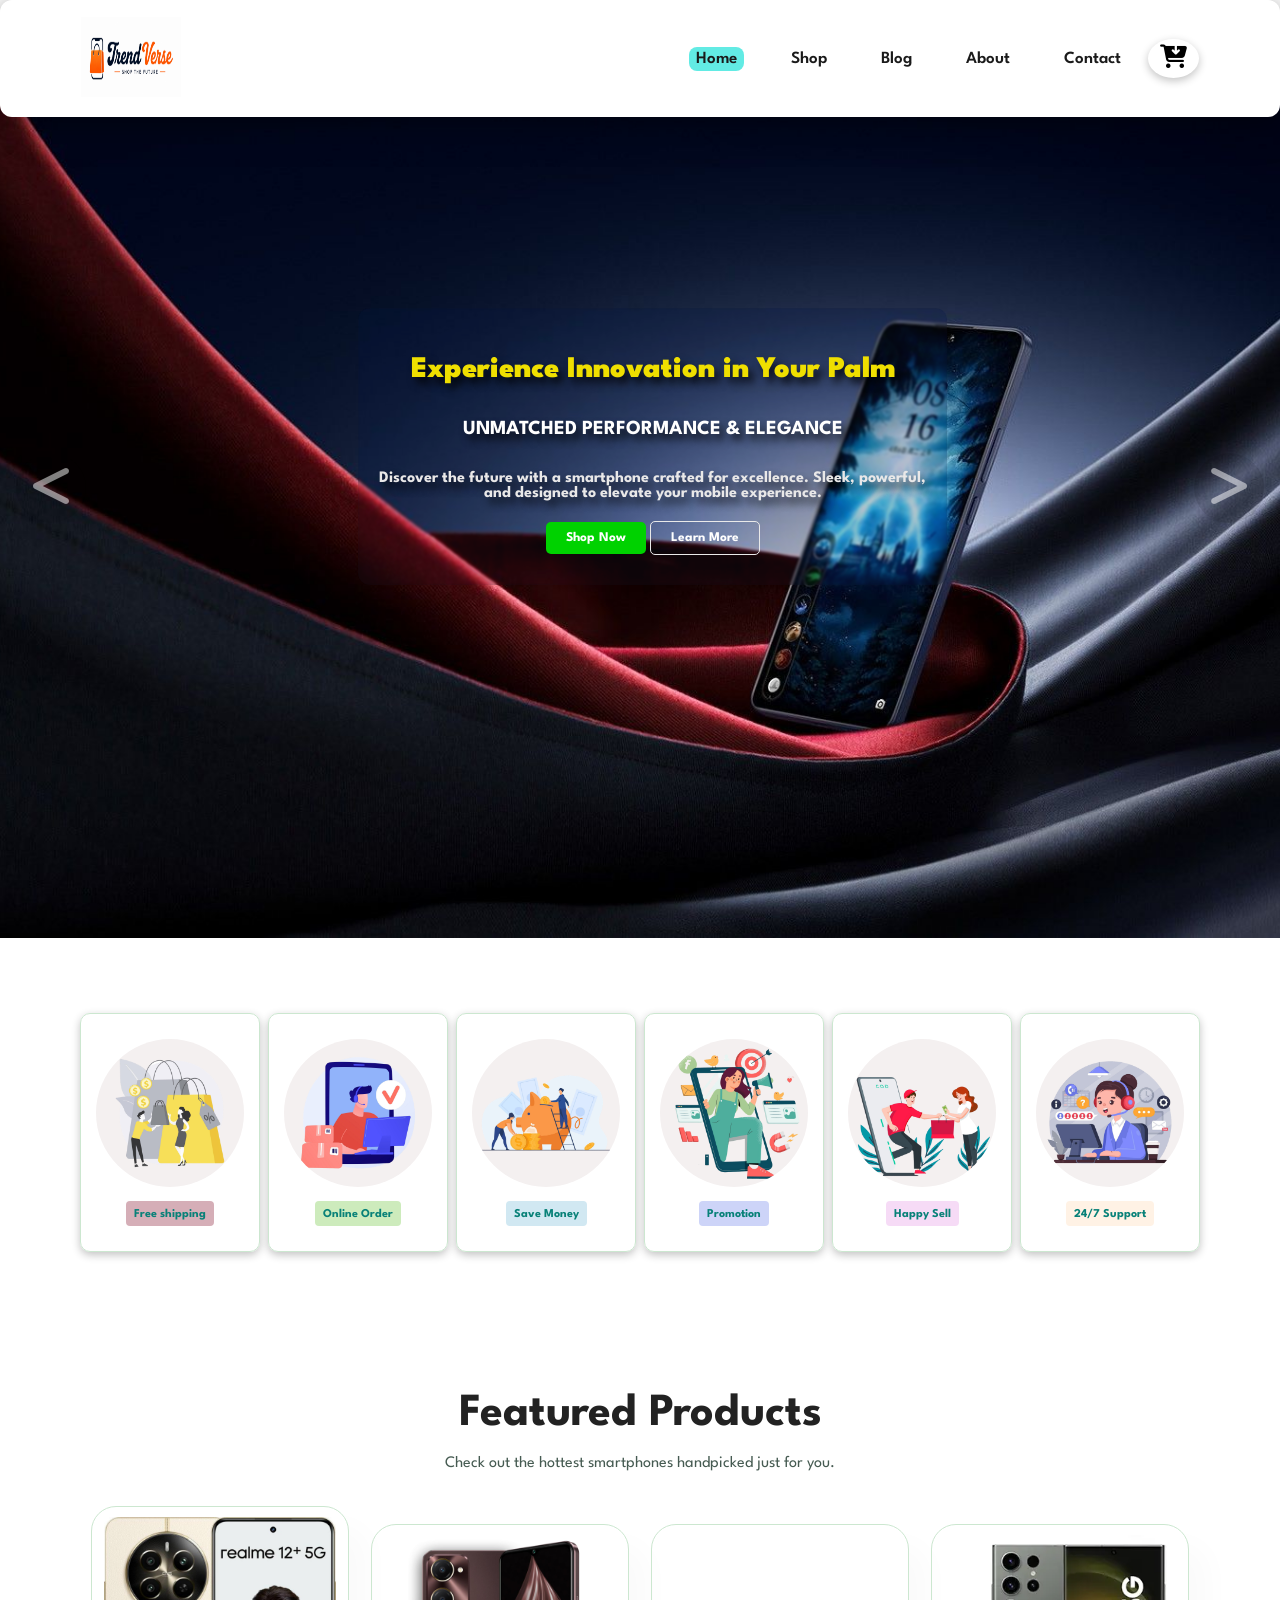
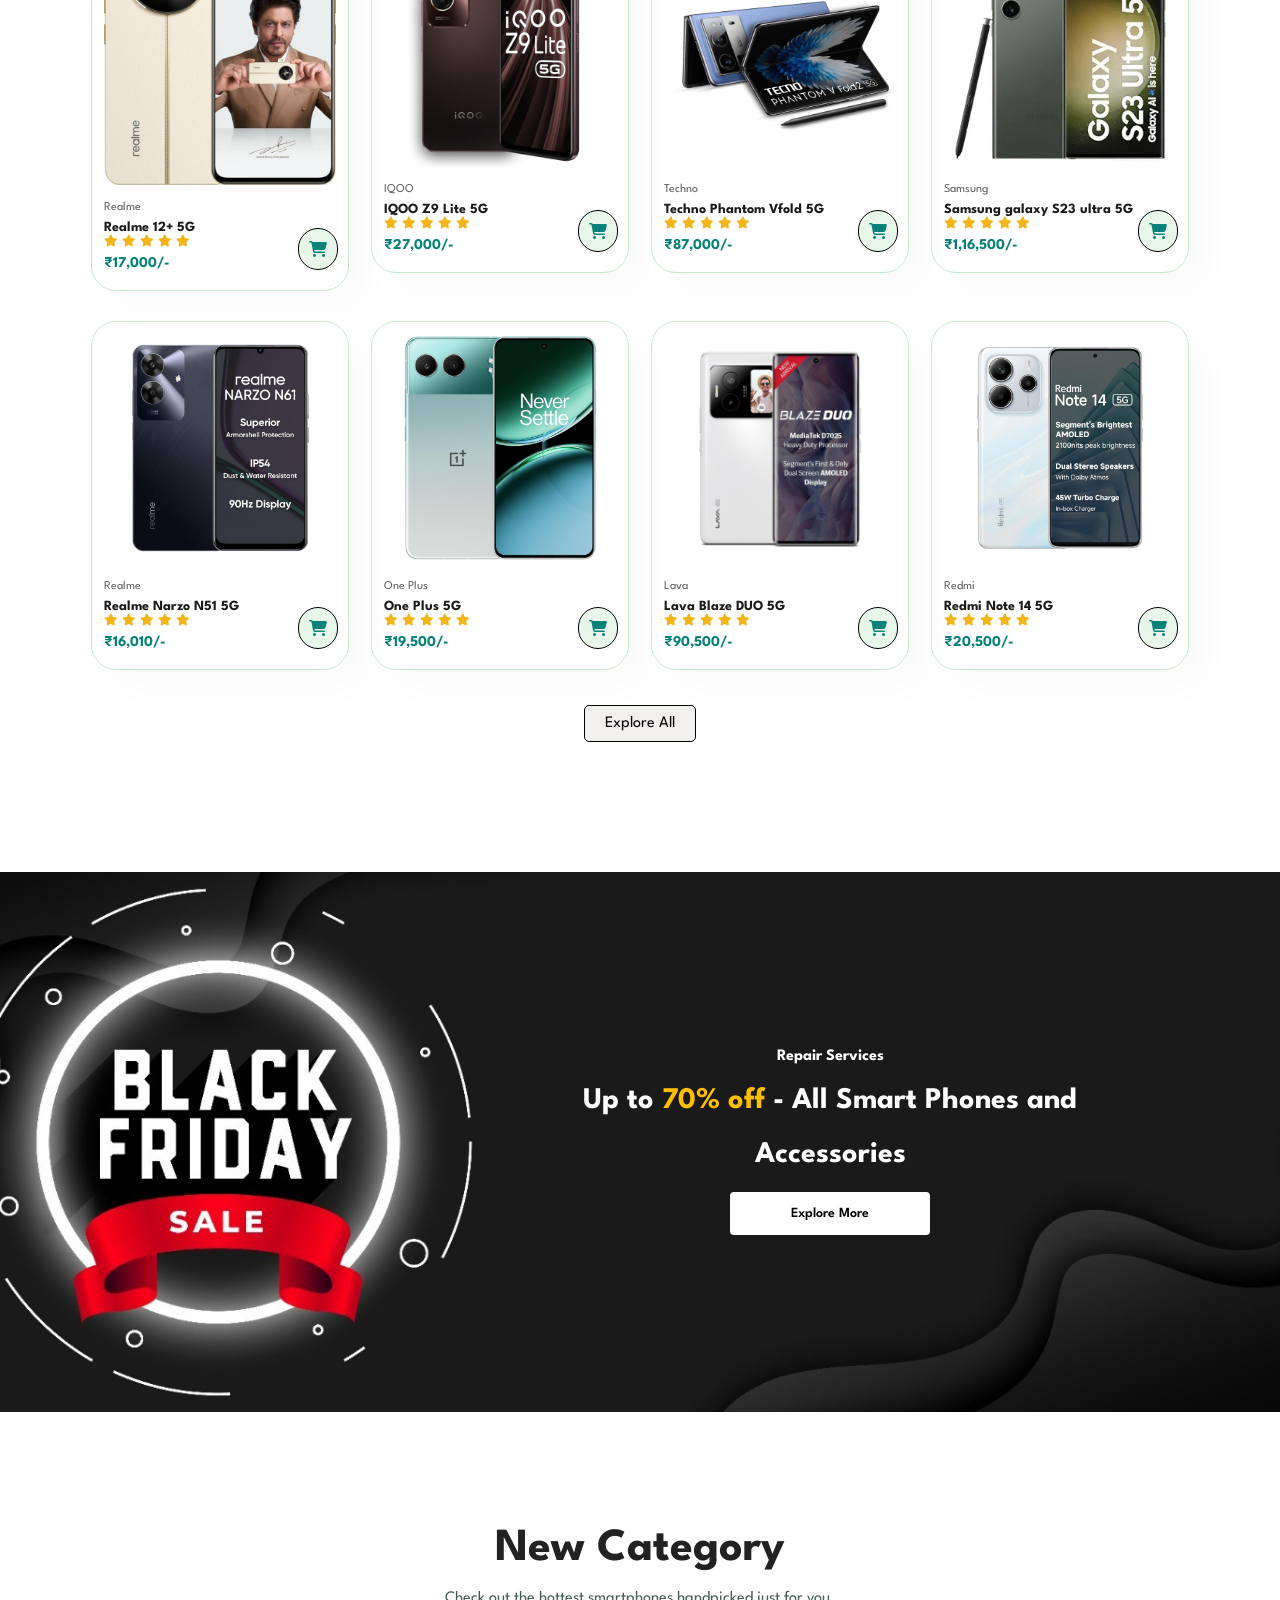
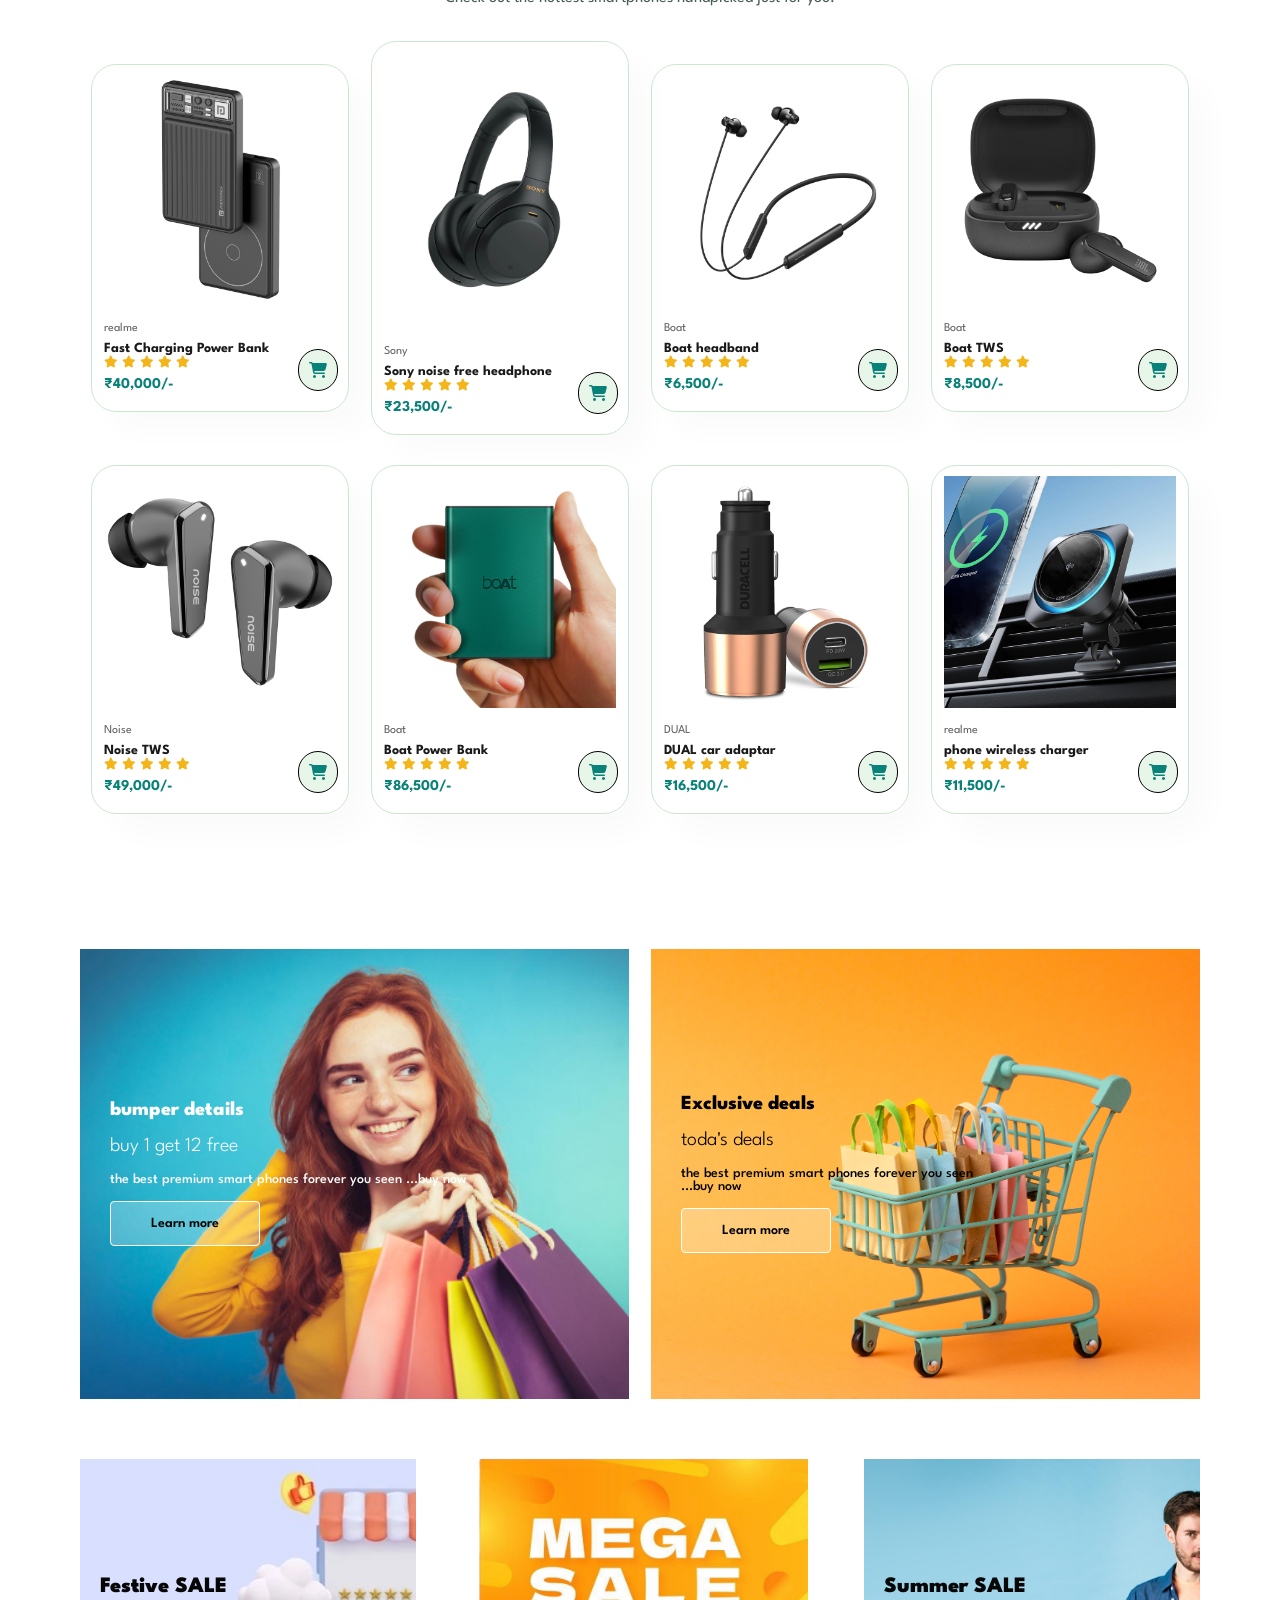
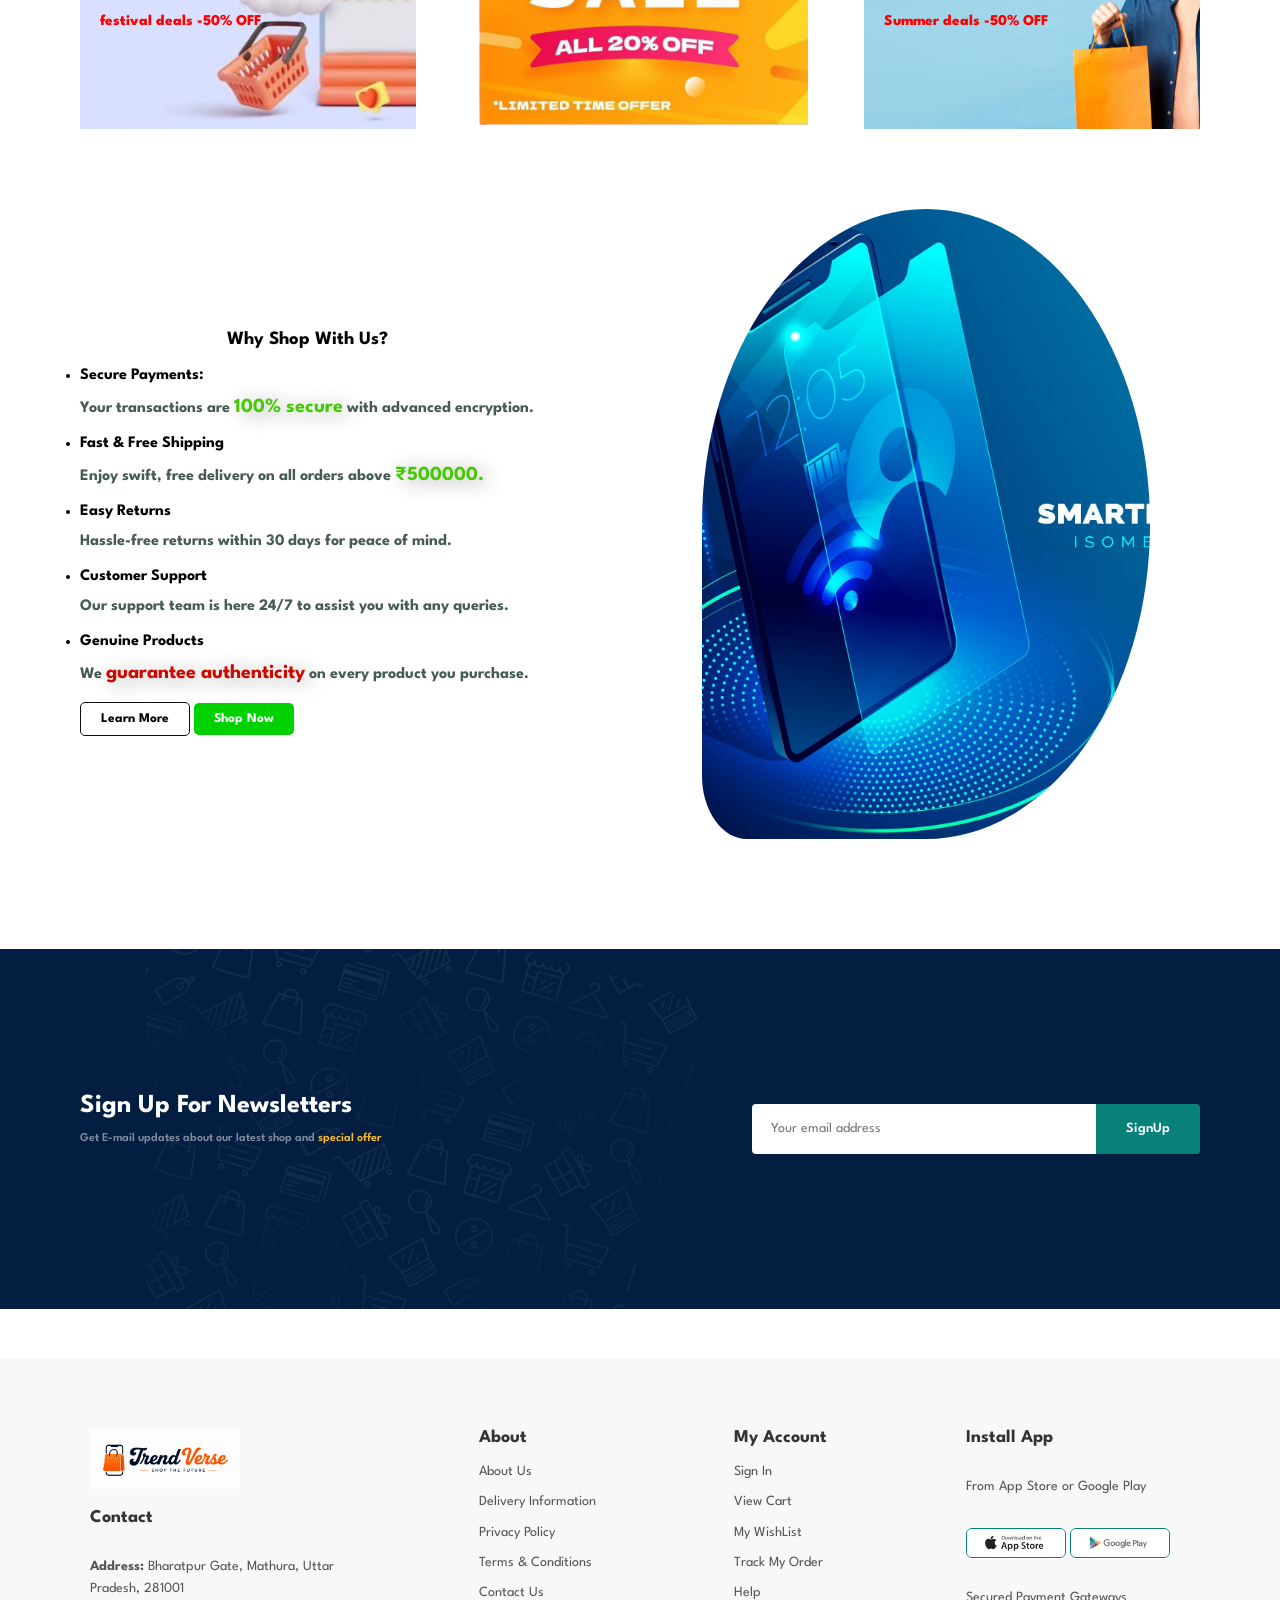
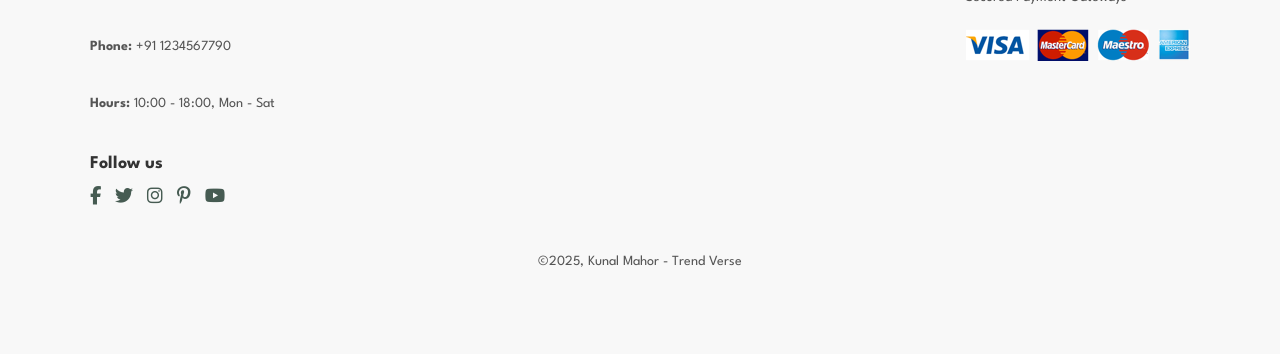
<file: index.html>
<!DOCTYPE html>
<html lang="en">

<head>
    <meta charset="UTF-8">
    <meta http-equiv="X-UA-Compatible" content="IE=edge">
    <meta name="viewport" content="width=device-width, initial-scale=1.0">
    <title>Trend Verse</title>
    <link rel="stylesheet" href="https://cdnjs.cloudflare.com/ajax/libs/font-awesome/6.7.2/css/all.min.css">
    <link rel="stylesheet" href="style.css">
</head>

<body>
    <!-- .................... nav....................... -->
    <section id="header">
        <a href="/"><img src="/img/logo/logo3_tv.png" alt="logo" class="logo"></a>
        <div>
            <ul id="navbar">
                <li><a class="active" href="index.html">Home</a></li>
                <li><a href="shop.html">Shop</a></li>
                <li><a href="blog.html">Blog</a></li>
                <li><a href="about.html">About</a></li>
                <li><a href="contact.html">Contact</a></li>
                <div><a id="nav-cart" href="cart.html"><i class="fa-solid fa-cart-arrow-down fa-xl"></i></a></div>
                <a href="/" id="close"><i class="fa-solid fa-xmark"></i></a>
            </ul>
        </div>
        <div id="mobile">
            <a id="mob-nav-cart" href="cart.html"><i class="fa-solid fa-cart-arrow-down fa-xl"></i></a>
            <i id="bar" class="fas fa-outdent"></i>
        </div>
    </section>

    <!-- --------- hero section ------------ -->
    <section aria-label="Newest Photes">
        <div class="carousel" data-carousel>
            <button class="carousel-button prev" data-carousel-button="prev"><i
                    class="fa-solid fa-less-than"></i></button>
            <button class="carousel-button next" data-carousel-button="next"><i
                    class="fa-solid fa-greater-than"></i></button>

            <div class="carousel-content">
                <h1>Experience Innovation in Your Palm</h1>
                <h2>Unmatched Performance & Elegance</h2>
                <p>Discover the future with a smartphone crafted for excellence. Sleek, powerful, and designed to
                    elevate your mobile experience.</p>
                <div class="btn">
                    <button onclick="window.location.href='shop.html'">Shop Now</button>
                    <button class="btn1">Learn More</button>
                </div>
            </div>
            <ul data-slides>
                <li class="slide" data-active>
                    <img src="/img/banner/1.jpg" alt="home images">
                </li>
                <li class="slide">
                    <img src="/img/banner/2.jpg" alt="home images">
                </li>
                <li class="slide">
                    <img src="/img/banner/3.jpg" alt="home images">

                </li>
                <li class="slide">
                    <img src="/img/banner/4.png" alt="home images">

                </li>

                </li>
                <li class="slide">
                    <img src="/img/banner/5.jpg" alt="home images">

                </li>
            </ul>
        </div>
    </section>



    <!-- --------- feature section ------------ -->
    <section id="feature" class="section-p1">
        <div class="fe-box">
            <img src="/img/features/Free shipping.png" alt="free shipping">
            <h6>Free shipping</h6>
        </div>

        <div class="fe-box">
            <img src="/img/features/order.png" alt="Online order">
            <h6>Online Order</h6>
        </div>

        <div class="fe-box">
            <img src="/img/features/save money.png" alt="save Mmoney">
            <h6>Save Money</h6>
        </div>

        <div class="fe-box">
            <img src="/img/features/promotion.png" alt="promotion">
            <h6>Promotion</h6>
        </div>

        <div class="fe-box">
            <img src="/img/features/sell.png" alt="Happy sell">
            <h6>Happy Sell</h6>
        </div>

        <div class="fe-box">
            <img src="/img/features/support.png" alt="support">
            <h6>24/7 Support</h6>
        </div>
    </section>

    <!-- ------------------featured products----------- -->

    <section id="product1" class="section-p1">
        <h2>Featured Products</h2>
        <p>Check out the hottest smartphones handpicked just for you.</p>
        <div class="pro-container">
            <div class="pro">

                <img src="/img/products/card1/1.jpg" alt="product1">
                <div class="des">
                    <span>Realme</span>
                    <h5>Realme 12+ 5G </h5>
                    <div class="star">
                        <i class="fas fa-star"> </i>
                        <i class="fas fa-star"> </i>
                        <i class="fas fa-star"> </i>
                        <i class="fas fa-star"> </i>
                        <i class="fas fa-star"> </i>
                    </div>
                    <h4>₹17,000/-</h4>
                </div>
                <a href="#"><i class="fa-solid fa-cart-shopping cart"></i></a>
            </div>

            <div class="pro">
                <img src="/img/products/card2/1.jpg" alt="product1">
                <div class="des">
                    <span>IQOO</span>
                    <h5>IQOO Z9 Lite 5G </h5>
                    <div class="star">
                        <i class="fas fa-star"> </i>
                        <i class="fas fa-star"> </i>
                        <i class="fas fa-star"> </i>
                        <i class="fas fa-star"> </i>
                        <i class="fas fa-star"> </i>
                    </div>
                    <h4>₹27,000/-</h4>
                </div>
                <a href="#"><i class="fa-solid fa-cart-shopping cart"></i></a>
            </div>

            <div class="pro">
                <img src="/img/products/card3/1.jpg" alt="product1">
                <div class="des">
                    <span>Techno</span>
                    <h5>Techno Phantom Vfold 5G </h5>
                    <div class="star">
                        <i class="fas fa-star"> </i>
                        <i class="fas fa-star"> </i>
                        <i class="fas fa-star"> </i>
                        <i class="fas fa-star"> </i>
                        <i class="fas fa-star"> </i>
                    </div>
                    <h4>₹87,000/-</h4>
                </div>
                <a href="#"><i class="fa-solid fa-cart-shopping cart"></i></a>
            </div>

            <div class="pro">
                <img src="/img/products/card4/1.webp" alt="product1">
                <div class="des">
                    <span>Samsung</span>
                    <h5>Samsung galaxy S23 ultra 5G </h5>
                    <div class="star">
                        <i class="fas fa-star"> </i>
                        <i class="fas fa-star"> </i>
                        <i class="fas fa-star"> </i>
                        <i class="fas fa-star"> </i>
                        <i class="fas fa-star"> </i>
                    </div>
                    <h4>₹1,16,500/-</h4>
                </div>
                <a href="#"><i class="fa-solid fa-cart-shopping cart"></i></a>
            </div>

            <div class="pro">
                <img src="/img/products/card5/1.jpg" alt="product1">
                <div class="des">
                    <span>Realme</span>
                    <h5>Realme Narzo N51 5G </h5>
                    <div class="star">
                        <i class="fas fa-star"> </i>
                        <i class="fas fa-star"> </i>
                        <i class="fas fa-star"> </i>
                        <i class="fas fa-star"> </i>
                        <i class="fas fa-star"> </i>
                    </div>
                    <h4>₹16,010/-</h4>
                </div>
                <a href="#"><i class="fa-solid fa-cart-shopping cart"></i></a>
            </div>

            <div class="pro">
                <img src="/img/products/card6/1.jpg" alt="product1">
                <div class="des">
                    <span>One Plus</span>
                    <h5>One Plus 5G </h5>
                    <div class="star">
                        <i class="fas fa-star"> </i>
                        <i class="fas fa-star"> </i>
                        <i class="fas fa-star"> </i>
                        <i class="fas fa-star"> </i>
                        <i class="fas fa-star"> </i>
                    </div>
                    <h4>₹19,500/-</h4>
                </div>
                <a href="#"><i class="fa-solid fa-cart-shopping cart"></i></a>
            </div>

            <div class="pro">
                <img src="/img/products/card7/1.jpg" alt="product1">
                <div class="des">
                    <span>Lava</span>
                    <h5>Lava Blaze DUO 5G </h5>
                    <div class="star">
                        <i class="fas fa-star"> </i>
                        <i class="fas fa-star"> </i>
                        <i class="fas fa-star"> </i>
                        <i class="fas fa-star"> </i>
                        <i class="fas fa-star"> </i>
                    </div>
                    <h4>₹90,500/-</h4>
                </div>
                <a href="#"><i class="fa-solid fa-cart-shopping cart"></i></a>
            </div>

            <div class="pro">
                <img src="/img/products/card8/1.jpg" alt="product1">
                <div class="des">
                    <span>Redmi</span>
                    <h5>Redmi Note 14 5G </h5>
                    <div class="star">
                        <i class="fas fa-star"> </i>
                        <i class="fas fa-star"> </i>
                        <i class="fas fa-star"> </i>
                        <i class="fas fa-star"> </i>
                        <i class="fas fa-star"> </i>
                    </div>
                    <h4>₹20,500/-</h4>
                </div>
                <a href="#"><i class="fa-solid fa-cart-shopping cart"></i></a>
            </div>
        </div>
        
        <button onclick="window.location.href='sproduct.html'">Explore All</button>


    </section>


    <section id="banner" class="section-m1">
        <div class="banner-content">
            <h4>Repair Services</h4>
            <h2>Up to <span>70% off</span> - All Smart Phones and Accessories</h2>
            <button class="normal">Explore More</button>
        </div>
    </section>

    <section id="product1" class="section-p1">
        <h2>New Category</h2>
        <p>Check out the hottest smartphones handpicked just for you.</p>
        <div class="pro-container">
            <div class="pro">

                <img src="/img/products/p1/1.jpg" alt="product1">
                <div class="des">
                    <span>realme</span>
                    <h5>Fast Charging Power Bank </h5>
                    <div class="star">
                        <i class="fas fa-star"> </i>
                        <i class="fas fa-star"> </i>
                        <i class="fas fa-star"> </i>
                        <i class="fas fa-star"> </i>
                        <i class="fas fa-star"> </i>
                    </div>
                    <h4>₹40,000/-</h4>
                </div>
                <a href="#"><i class="fa-solid fa-cart-shopping cart"></i></a>
            </div>

            <div class="pro">
                <img src="/img/products/p2/1.jpg" alt="product1">
                <div class="des">
                    <span>Sony</span>
                    <h5>Sony noise free headphone</h5>
                    <div class="star">
                        <i class="fas fa-star"> </i>
                        <i class="fas fa-star"> </i>
                        <i class="fas fa-star"> </i>
                        <i class="fas fa-star"> </i>
                        <i class="fas fa-star"> </i>
                    </div>
                    <h4>₹23,500/-</h4>
                </div>
                <a href="#"><i class="fa-solid fa-cart-shopping cart"></i></a>
            </div>

            <div class="pro">
                <img src="/img/products/p3/1.jpg" alt="product1">
                <div class="des">
                    <span>Boat</span>
                    <h5>Boat headband </h5>
                    <div class="star">
                        <i class="fas fa-star"> </i>
                        <i class="fas fa-star"> </i>
                        <i class="fas fa-star"> </i>
                        <i class="fas fa-star"> </i>
                        <i class="fas fa-star"> </i>
                    </div>
                    <h4>₹6,500/-</h4>
                </div>
                <a href="#"><i class="fa-solid fa-cart-shopping cart"></i></a>
            </div>

            <div class="pro">
                <img src="/img/products/p4/1.jpg" alt="product1">
                <div class="des">
                    <span>Boat</span>
                    <h5>Boat TWS</h5>
                    <div class="star">
                        <i class="fas fa-star"> </i>
                        <i class="fas fa-star"> </i>
                        <i class="fas fa-star"> </i>
                        <i class="fas fa-star"> </i>
                        <i class="fas fa-star"> </i>
                    </div>
                    <h4>₹8,500/-</h4>
                </div>
                <a href="#"><i class="fa-solid fa-cart-shopping cart"></i></a>
            </div>

            <div class="pro">
                <img src="/img/products/p5/1.jpg" alt="product1">
                <div class="des">
                    <span>Noise</span>
                    <h5>Noise TWS</h5>
                    <div class="star">
                        <i class="fas fa-star"> </i>
                        <i class="fas fa-star"> </i>
                        <i class="fas fa-star"> </i>
                        <i class="fas fa-star"> </i>
                        <i class="fas fa-star"> </i>
                    </div>
                    <h4>₹49,000/-</h4>
                </div>
                <a href="#"><i class="fa-solid fa-cart-shopping cart"></i></a>
            </div>

            <div class="pro">
                <img src="/img/products/p6/1.jpg" alt="product1">
                <div class="des">
                    <span>Boat</span>
                    <h5>Boat Power Bank</h5>
                    <div class="star">
                        <i class="fas fa-star"> </i>
                        <i class="fas fa-star"> </i>
                        <i class="fas fa-star"> </i>
                        <i class="fas fa-star"> </i>
                        <i class="fas fa-star"> </i>
                    </div>
                    <h4>₹86,500/-</h4>
                </div>
                <a href="#"><i class="fa-solid fa-cart-shopping cart"></i></a>
            </div>

            <div class="pro">
                <img src="/img/products/p7/1.jpg" alt="product1">
                <div class="des">
                    <span>DUAL</span>
                    <h5> DUAL car adaptar </h5>
                    <div class="star">
                        <i class="fas fa-star"> </i>
                        <i class="fas fa-star"> </i>
                        <i class="fas fa-star"> </i>
                        <i class="fas fa-star"> </i>
                        <i class="fas fa-star"> </i>
                    </div>
                    <h4>₹16,500/-</h4>
                </div>
                <a href="#"><i class="fa-solid fa-cart-shopping cart"></i></a>
            </div>

            <div class="pro">
                <img src="/img/products/p8/1.jpg" alt="product1">
                <div class="des">
                    <span>realme</span>
                    <h5>phone wireless charger </h5>
                    <div class="star">
                        <i class="fas fa-star"> </i>
                        <i class="fas fa-star"> </i>
                        <i class="fas fa-star"> </i>
                        <i class="fas fa-star"> </i>
                        <i class="fas fa-star"> </i>
                    </div>
                    <h4>₹11,500/-</h4>
                </div>
                <a href="#"><i class="fa-solid fa-cart-shopping cart"></i></a>
            </div>

        </div>



    </section>

    <section id="sm-banner" class="section-p1">
        <div class="banner-box">
            <h4>bumper details</h4>
            <h2>buy 1 get 12 free</h2>
            <span>the best premium smart phones forever you seen ...buy now</span>
            <button class="white">Learn more</button>
        </div>
        <div class="banner-box banner-box2">
            <h4>Exclusive deals</h4>
            <h2>toda's deals</h2>
            <span>the best premium smart phones forever you seen ...buy now</span>
            <button class="white">Learn more</button>
        </div>

    </section>


    <section id="banner3">
        <div class="banner-box">
            <h2>Festive SALE</h2>
            <h3>festival deals -50% OFF</h3>
        </div>

        <div class="banner-box banner-box2">
            <!-- <h2>Festive SALE</h2>
            <h3>festival deals -50% OFF</h3> -->
        </div>

        <div class="banner-box banner-box3">
            <h2>Summer SALE</h2>
            <h3>Summer deals -50% OFF</h3>
        </div>


    </section>

    <section id="trust-section" class="section-p1">
        <div class="trust-banner">
            <h3>Why Shop With Us?</h3>
            <ul>
                <li>Secure Payments:</li>
                <p>Your transactions are <span>100% secure</span> with advanced encryption.</p>
                <li>Fast & Free Shipping</li>
                <p>Enjoy swift, free delivery on all orders above <span>₹500000.</span></p>
                <li>Easy Returns</li>
                <p>Hassle-free returns within 30 days for peace of mind.</p>
                <li>Customer Support</li>
                <p>Our support team is here 24/7 to assist you with any queries.</p>
                <li>Genuine Products</li>
                <p>We <span1>guarantee authenticity</span1> on every product you purchase.</p>
            </ul>
            <div class="button1" </div>
                <button class="btn2">Learn More</button>
                <button>Shop Now</button>
            </div>
        </div>
        <div class="trust-tech-img">

        </div>
    </section>


    <section id="newsletter" class="section-p1 section-m1">
        <div class="newstext">
            <h4>Sign Up For Newsletters</h4>
            <p>Get E-mail updates about our latest shop and <span>special offer</span></p>
        </div>
        <div class="form">
            <input type="text" placeholder="Your email address">
            <button class="normal">SignUp</button>
        </div>
    </section>

    <footer class="section-p1">
        <div class="col">
            <img class="logo" src="/img/logo/logo3_tv.png" alt="logo">
            <h4>Contact</h4>
            <p><strong>Address:</strong> Bharatpur Gate, Mathura, Uttar Pradesh, 281001</p>
            <p><strong>Phone:</strong> +91 1234567790</p>
            <p><strong>Hours:</strong> 10:00 - 18:00, Mon - Sat</p>
            <div class="follow">
                <h4>Follow us</h4>
                <div class="icon">
                    <i class="fab fa-facebook-f"></i>
                    <i class="fab fa-twitter"></i>
                    <i class="fab fa-instagram"></i>
                    <i class="fab fa-pinterest-p"></i>
                    <i class="fab fa-youtube"></i>
                </div>
            </div>
        </div>
        <div class="col">
            <h4>About</h4>
            <a href="#">About Us</a>
            <a href="#">Delivery Information</a>
            <a href="#">Privacy Policy</a>
            <a href="#">Terms & Conditions</a>
            <a href="#">Contact Us</a>
        </div>

        <div class="col">
            <h4>My Account</h4>
            <a href="#">Sign In</a>
            <a href="#">View Cart</a>
            <a href="#">My WishList</a>
            <a href="#">Track My Order</a>
            <a href="#">Help</a>
        </div>

        <div class="col install">
            <h4>Install App</h4>
            <p>From App Store or Google Play</p>
            <div class="row">
                <img src="img/pay/app.jpg" alt="App Store">
                <img src="img/pay/play.jpg" alt="Google Play">
            </div>
            <p>Secured Payment Gateways</p>
            <img src="img/pay/pay.png" alt="Payment Methods">
        </div>
        <div class="copyright">
            <p>©2025, Kunal Mahor - Trend Verse</p>
        </div>
    </footer>


    <script src="script.js"></script>
</body>

</html>
</file>
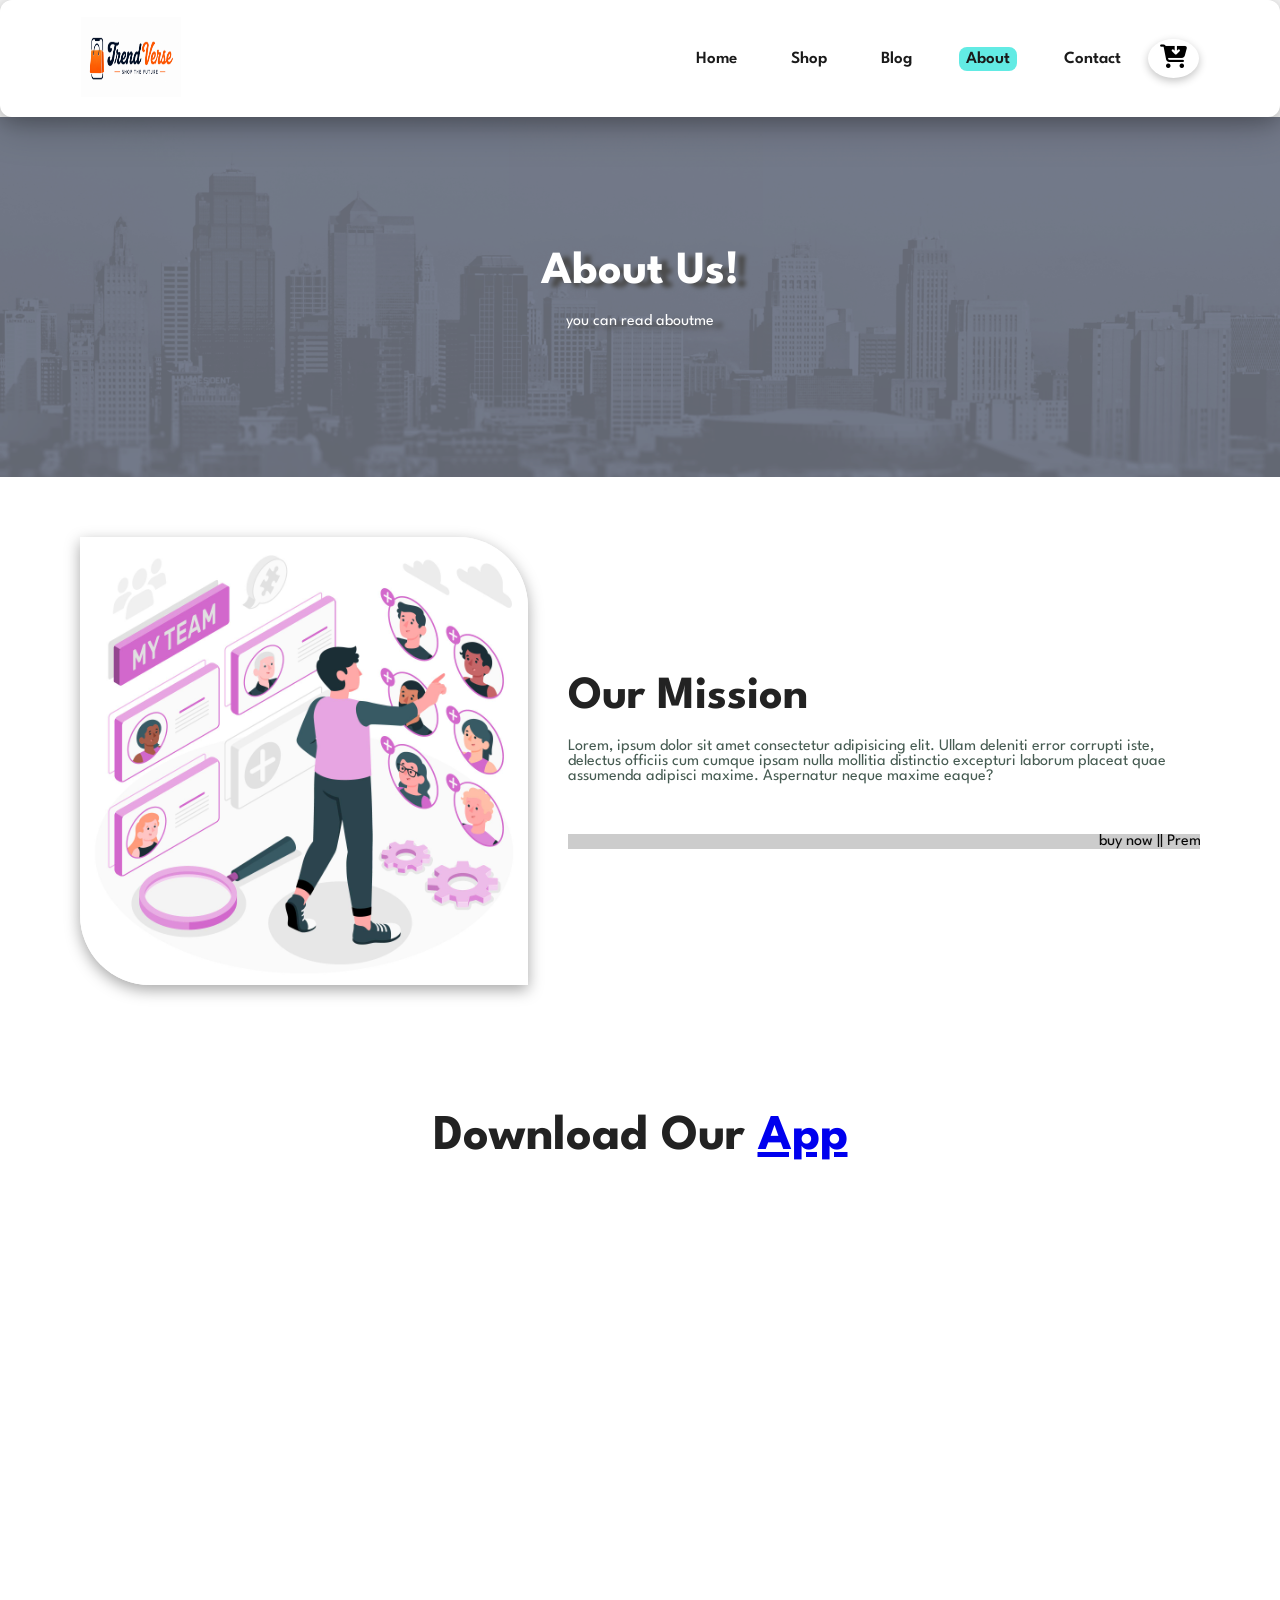
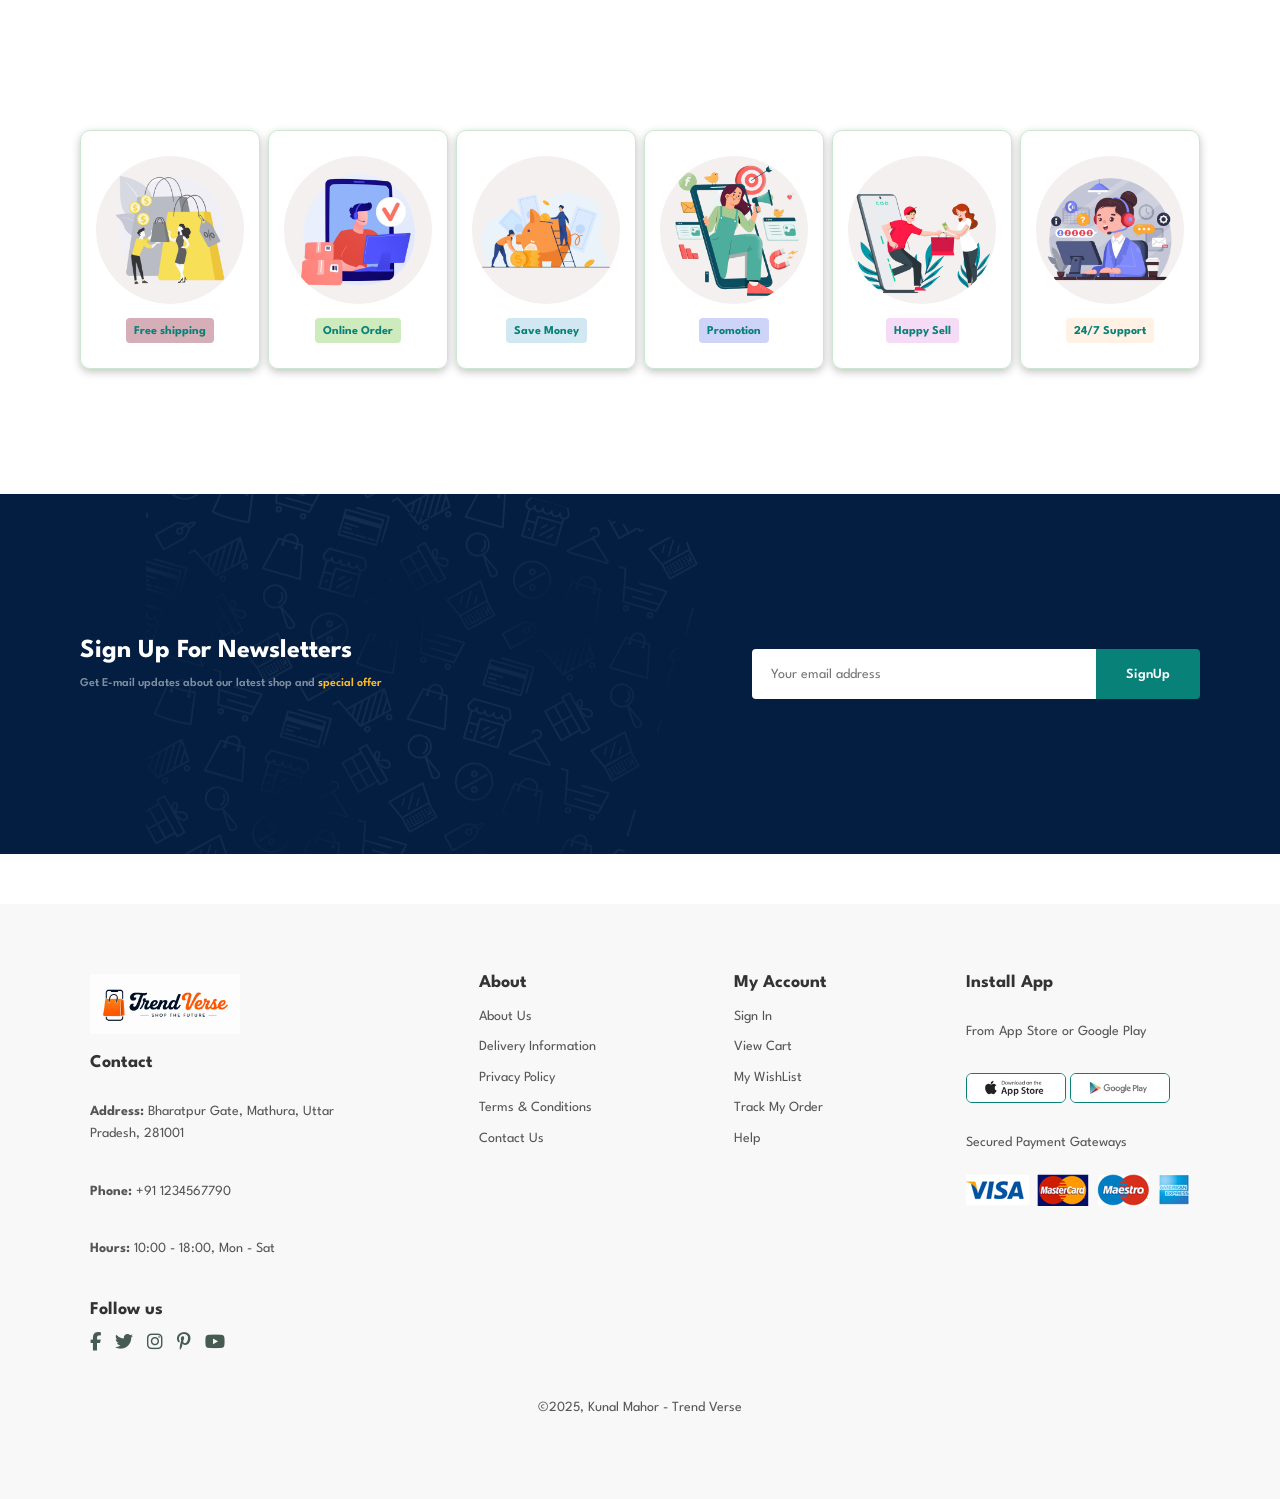
<file: about.html>
<!DOCTYPE html>
<html lang="en">

<head>
    <meta charset="UTF-8">
    <meta http-equiv="X-UA-Compatible" content="IE=edge">
    <meta name="viewport" content="width=device-width, initial-scale=1.0">
    <title>Mobile Ecommerce</title>
    <link rel="stylesheet" href="https://cdnjs.cloudflare.com/ajax/libs/font-awesome/6.7.2/css/all.min.css">


    <link rel="stylesheet" href="style.css">
</head>

<body>
    <!-- .................... nav....................... -->
    <section id="header">
        <a href="/"><img src="/img/logo/logo3_tv.png" alt="logo" class="logo"></a>
        <div>
            <ul id="navbar">
                <li><a href="index.html">Home</a></li>
                <li><a href="shop.html">Shop</a></li>
                <li><a href="blog.html">Blog</a></li>
                <li><a class="active" href="about.html">About</a></li>
                <li><a href="contact.html">Contact</a></li>
                <div><a id="nav-cart" href="cart.html"><i class="fa-solid fa-cart-arrow-down fa-xl"></i></a></div>
                <a href="/" id="close"><i class="fa-solid fa-xmark"></i></a>
            </ul>
        </div>
        <div id="mobile">
            <a id="mob-nav-cart" href="cart.html"><i class="fa-solid fa-cart-arrow-down fa-xl"></i></a>
            <i id="bar" class="fas fa-outdent"></i>
        </div>
    </section>

    <!-- --------- hero section ------------ -->
    <section id="page-header" class="about-header">
        <h2>About Us!</h2>
        <p>you can read aboutme</p>
    </section>

    <section id="about-head" class="section-p1">
        <img src="/img/about/ab1.jpg">
        <div>
            <h2>Our Mission</h2>
            <p>Lorem, ipsum dolor sit amet consectetur adipisicing elit. Ullam deleniti error corrupti iste, delectus
                officiis cum cumque ipsam nulla mollitia distinctio excepturi laborum placeat quae assumenda adipisci
                maxime. Aspernatur neque maxime eaque?</p>
            <abbr title="At MobiMart, we believe in offering high-quality products with unmatched service."></abbr>
            <br><br>
            <marquee bgcolor="#ccc" loop="-1" scrollamount="5" width="100%">buy now || Premium SmartPhones and New
                Technology || and new %g Smart Phone</marquee>
        </div>
    </section>
    <section id="about-app" class="section-p1">

        <h1>Download Our <a href="#">App</a></h1>
        <div class="video">
            <video autoplay muted loop src="/img/about/1.mp4"></video>
        </div>
    </section>
    <!-- --------- feature section ------------ -->
    <section id="feature" class="section-p1">
        <div class="fe-box">
            <img src="/img/features/Free shipping.png" alt="free shipping">
            <h6>Free shipping</h6>
        </div>

        <div class="fe-box">
            <img src="/img/features/order.png" alt="Online order">
            <h6>Online Order</h6>
        </div>

        <div class="fe-box">
            <img src="/img/features/save money.png" alt="save Mmoney">
            <h6>Save Money</h6>
        </div>

        <div class="fe-box">
            <img src="/img/features/promotion.png" alt="promotion">
            <h6>Promotion</h6>
        </div>

        <div class="fe-box">
            <img src="/img/features/sell.png" alt="Happy sell">
            <h6>Happy Sell</h6>
        </div>

        <div class="fe-box">
            <img src="/img/features/support.png" alt="support">
            <h6>24/7 Support</h6>
        </div>
    </section>

    <section id="newsletter" class="section-p1 section-m1">
        <div class="newstext">
            <h4>Sign Up For Newsletters</h4>
            <p>Get E-mail updates about our latest shop and <span>special offer</span></p>
        </div>
        <div class="form">
            <input type="text" placeholder="Your email address">
            <button class="normal">SignUp</button>
        </div>
    </section>


    <footer class="section-p1">
        <div class="col">
            <img src="/img/logo/logo3_tv.png" alt="logo" class="logo">
            <h4>Contact</h4>
            <p><strong>Address:</strong> Bharatpur Gate, Mathura, Uttar Pradesh, 281001</p>
            <p><strong>Phone:</strong> +91 1234567790</p>
            <p><strong>Hours:</strong> 10:00 - 18:00, Mon - Sat</p>
            <div class="follow">
                <h4>Follow us</h4>
                <div class="icon">
                    <i class="fab fa-facebook-f"></i>
                    <i class="fab fa-twitter"></i>
                    <i class="fab fa-instagram"></i>
                    <i class="fab fa-pinterest-p"></i>
                    <i class="fab fa-youtube"></i>
                </div>
            </div>
        </div>
        <div class="col">
            <h4>About</h4>
            <a href="#">About Us</a>
            <a href="#">Delivery Information</a>
            <a href="#">Privacy Policy</a>
            <a href="#">Terms & Conditions</a>
            <a href="#">Contact Us</a>
        </div>

        <div class="col">
            <h4>My Account</h4>
            <a href="#">Sign In</a>
            <a href="#">View Cart</a>
            <a href="#">My WishList</a>
            <a href="#">Track My Order</a>
            <a href="#">Help</a>
        </div>

        <div class="col install">
            <h4>Install App</h4>
            <p>From App Store or Google Play</p>
            <div class="row">
                <img src="img/pay/app.jpg" alt="App Store">
                <img src="img/pay/play.jpg" alt="Google Play">
            </div>
            <p>Secured Payment Gateways</p>
            <img src="img/pay/pay.png" alt="Payment Methods">
        </div>
        <div class="copyright">
            <p>©2025, Kunal Mahor - Trend Verse</p>
        </div>
    </footer>
    <script src="script.js"></script>
</body>

</html>
</file>
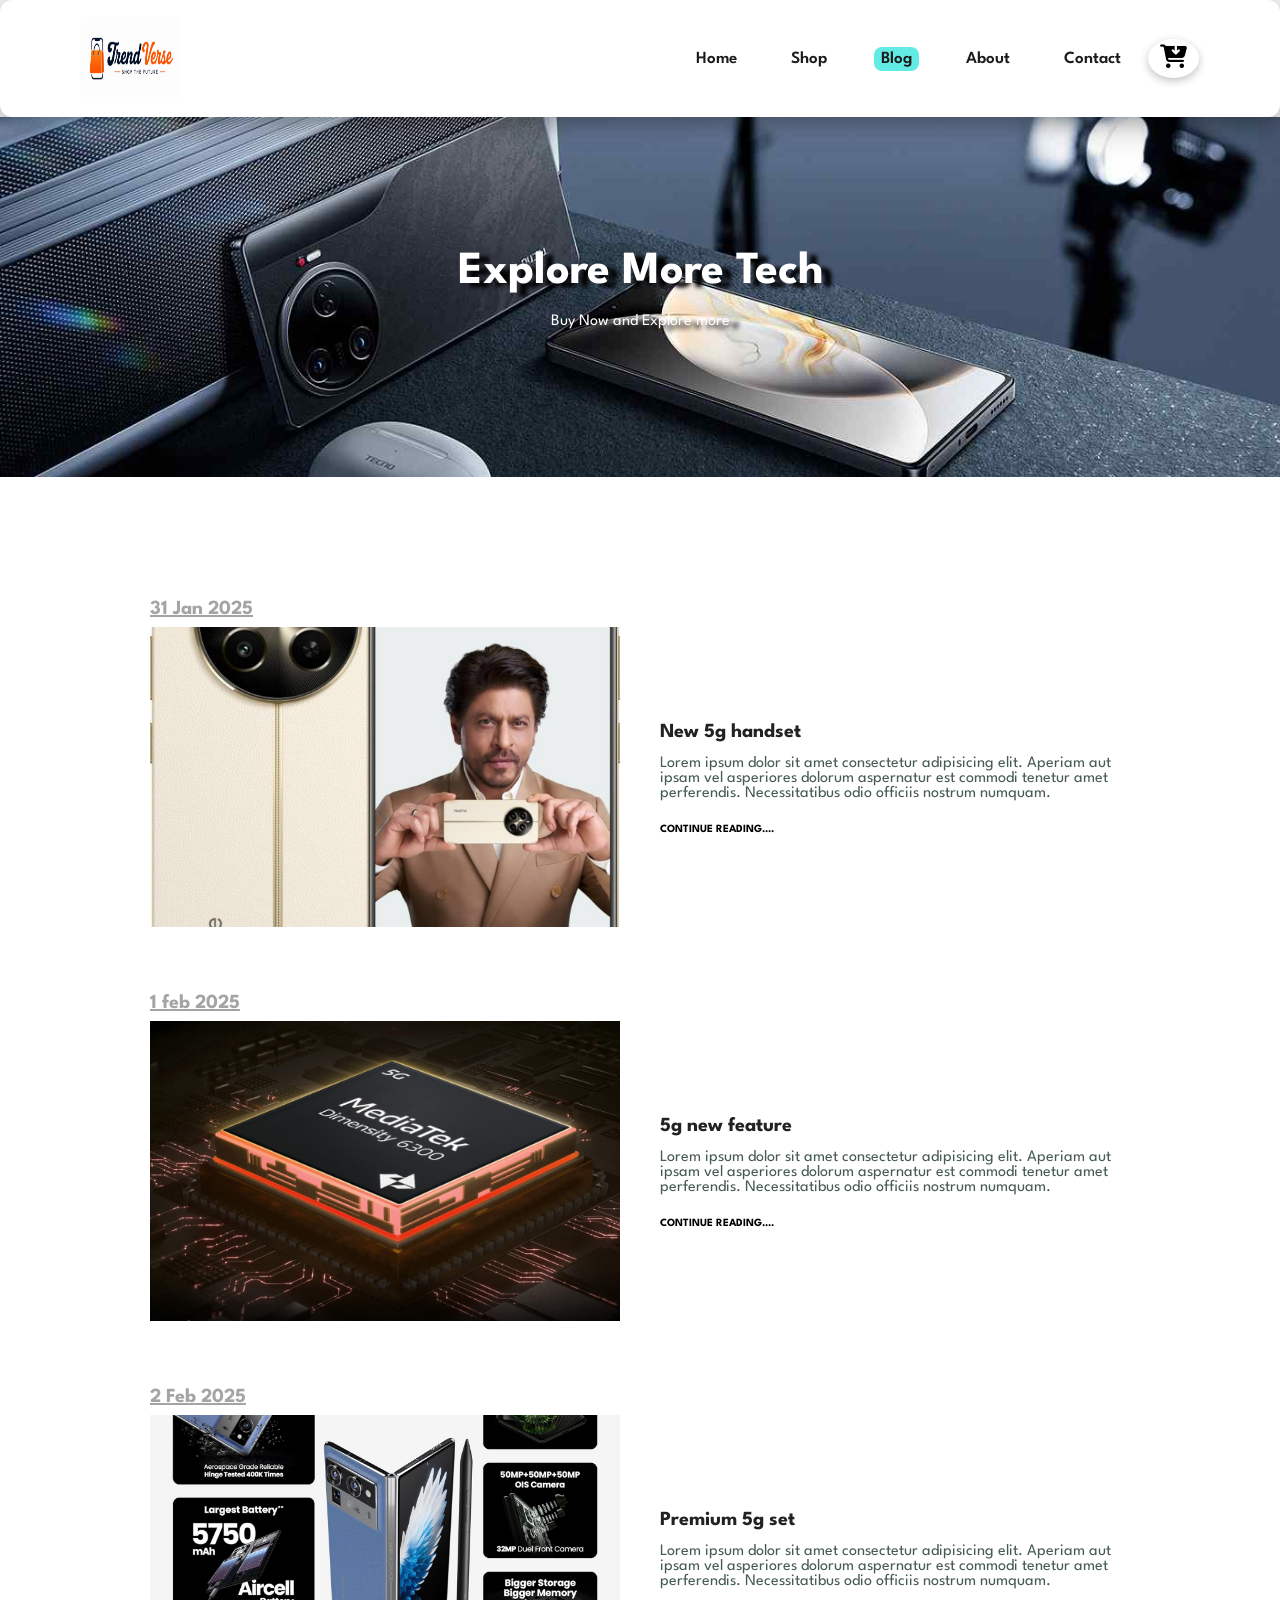
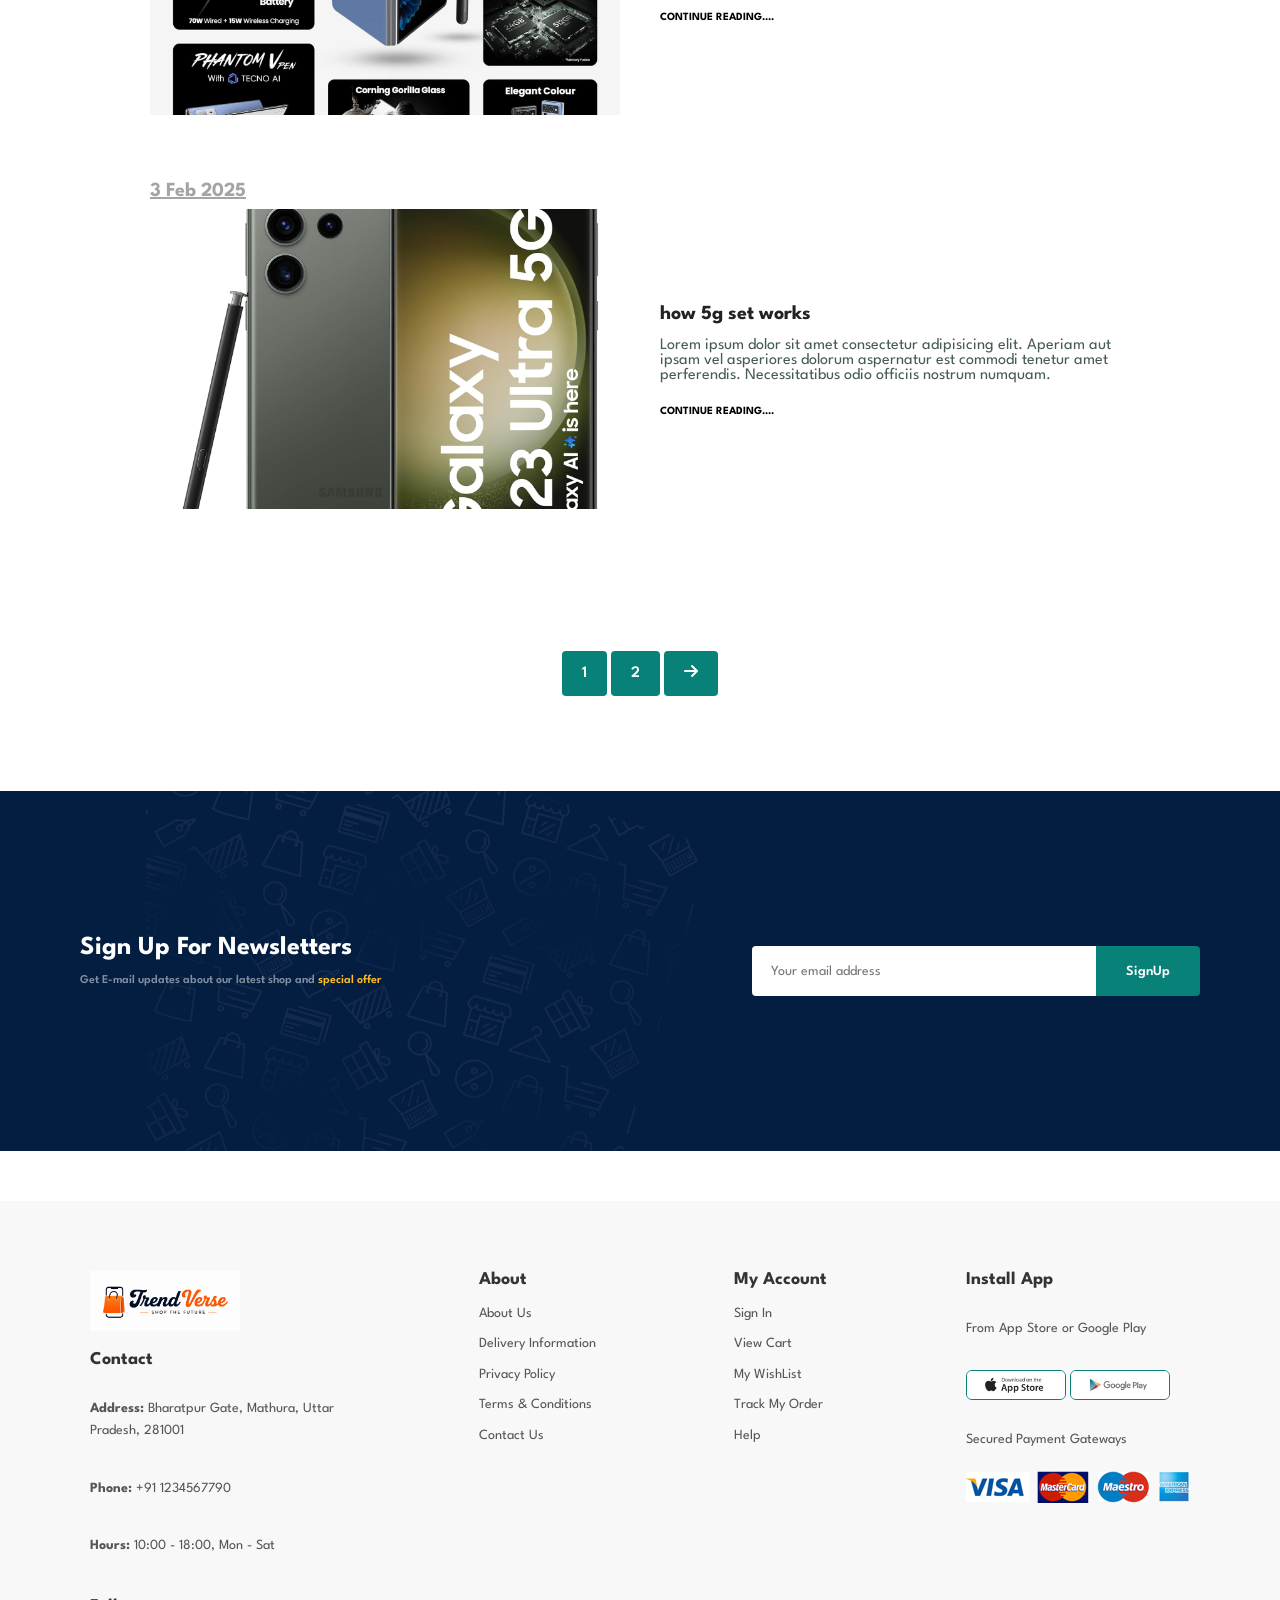
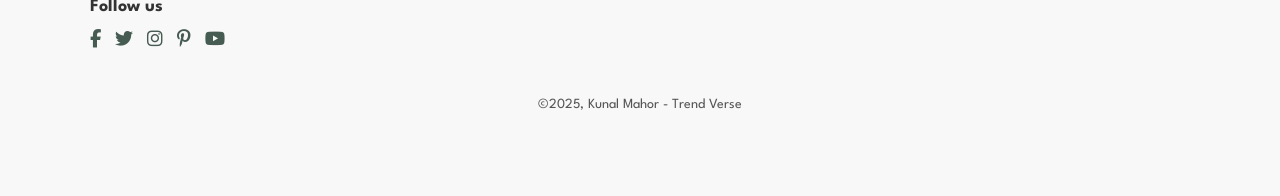
<file: blog.html>
<!DOCTYPE html>
<html lang="en">

<head>
    <meta charset="UTF-8">
    <meta http-equiv="X-UA-Compatible" content="IE=edge">
    <meta name="viewport" content="width=device-width, initial-scale=1.0">
    <title>Mobile Ecommerce</title>
    <link rel="stylesheet" href="https://cdnjs.cloudflare.com/ajax/libs/font-awesome/6.7.2/css/all.min.css">


    <link rel="stylesheet" href="style.css">
</head>

<body>
    <!-- .................... nav....................... -->
    <section id="header">
        <a href="/"><img src="/img/logo/logo3_tv.png" alt="logo" class="logo"></a>
        <div>
            <ul id="navbar">
                <li><a href="index.html">Home</a></li>
                <li><a href="shop.html">Shop</a></li>
                <li><a class="active" href="blog.html">Blog</a></li>
                <li><a href="about.html">About</a></li>
                <li><a href="contact.html">Contact</a></li>
                <div><a id="nav-cart" href="cart.html"><i class="fa-solid fa-cart-arrow-down fa-xl"></i></a></div>
                <a href="/" id="close"><i class="fa-solid fa-xmark"></i></a>
            </ul>
        </div>
        <div id="mobile">
            <a id="mob-nav-cart" href="cart.html"><i class="fa-solid fa-cart-arrow-down fa-xl"></i></a>
            <i id="bar" class="fas fa-outdent"></i>
        </div>
    </section>

    <!-- --------- hero section ------------ -->
    <section id="page-header" class="blog-header">
        <h2>Explore More Tech</h2>
        <p>Buy Now and Explore more</p>
    </section>

    <section id="blog">
        <div class="blog-box">
            <div class="blog-img">
                <img src="/img/products/card1/1.jpg">
            </div>
            <div class="blog-details">
                <h4>New 5g handset</h4>
                <p>Lorem ipsum dolor sit amet consectetur adipisicing elit. Aperiam aut ipsam vel asperiores dolorum
                    aspernatur est commodi tenetur amet perferendis. Necessitatibus odio officiis nostrum numquam.</p>
                <a href="#">
                    CONTINUE READING....
                </a>
            </div>
            <h1>31 Jan 2025</h1>
        </div>

        <div class="blog-box">
            <div class="blog-img">
                <img src="/img/products/card2/2.jpg">
            </div>
            <div class="blog-details">
                <h4>5g new feature</h4>
                <p>Lorem ipsum dolor sit amet consectetur adipisicing elit. Aperiam aut ipsam vel asperiores dolorum
                    aspernatur est commodi tenetur amet perferendis. Necessitatibus odio officiis nostrum numquam.</p>
                <a href="#">
                    CONTINUE READING....
                </a>
            </div>
            <h1>1 feb 2025</h1>
        </div>

        <div class="blog-box">
            <div class="blog-img">
                <img src="/img/products/card3/3.jpg">
            </div>
            <div class="blog-details">
                <h4>Premium 5g set</h4>
                <p>Lorem ipsum dolor sit amet consectetur adipisicing elit. Aperiam aut ipsam vel asperiores dolorum
                    aspernatur est commodi tenetur amet perferendis. Necessitatibus odio officiis nostrum numquam.</p>
                <a href="#">
                    CONTINUE READING....
                </a>
            </div>
            <h1>2 Feb 2025</h1>
        </div>

        <div class="blog-box">
            <div class="blog-img">
                <img src="/img/products/card4/1.jpg">
            </div>
            <div class="blog-details">
                <h4>how 5g set works</h4>
                <p>Lorem ipsum dolor sit amet consectetur adipisicing elit. Aperiam aut ipsam vel asperiores dolorum
                    aspernatur est commodi tenetur amet perferendis. Necessitatibus odio officiis nostrum numquam.</p>
                <a href="#">
                    CONTINUE READING....
                </a>
            </div>
            <h1>3 Feb 2025</h1>
        </div>
    </section>

    <section id="pagination" class="section-p1">
        <a href="#">1</a>
        <a href="#">2</a>
        <a href="#"><i class="fa-solid fa-arrow-right"></i></a>
    </section>

    <section id="newsletter" class="section-p1 section-m1">
        <div class="newstext">
            <h4>Sign Up For Newsletters</h4>
            <p>Get E-mail updates about our latest shop and <span>special offer</span></p>
        </div>
        <div class="form">
            <input type="text" placeholder="Your email address">
            <button class="normal">SignUp</button>
        </div>
    </section>

    <footer class="section-p1">
        <div class="col">
            <img class="logo" src="/img/logo/logo3_tv.png" alt="logo">
            <h4>Contact</h4>
            <p><strong>Address:</strong> Bharatpur Gate, Mathura, Uttar Pradesh, 281001</p>
            <p><strong>Phone:</strong> +91 1234567790</p>
            <p><strong>Hours:</strong> 10:00 - 18:00, Mon - Sat</p>
            <div class="follow">
                <h4>Follow us</h4>
                <div class="icon">
                    <i class="fab fa-facebook-f"></i>
                    <i class="fab fa-twitter"></i>
                    <i class="fab fa-instagram"></i>
                    <i class="fab fa-pinterest-p"></i>
                    <i class="fab fa-youtube"></i>
                </div>
            </div>
        </div>
        <div class="col">
            <h4>About</h4>
            <a href="#">About Us</a>
            <a href="#">Delivery Information</a>
            <a href="#">Privacy Policy</a>
            <a href="#">Terms & Conditions</a>
            <a href="#">Contact Us</a>
        </div>

        <div class="col">
            <h4>My Account</h4>
            <a href="#">Sign In</a>
            <a href="#">View Cart</a>
            <a href="#">My WishList</a>
            <a href="#">Track My Order</a>
            <a href="#">Help</a>
        </div>

        <div class="col install">
            <h4>Install App</h4>
            <p>From App Store or Google Play</p>
            <div class="row">
                <img src="img/pay/app.jpg" alt="App Store">
                <img src="img/pay/play.jpg" alt="Google Play">
            </div>
            <p>Secured Payment Gateways</p>
            <img src="img/pay/pay.png" alt="Payment Methods">
        </div>
        <div class="copyright">
            <p>©2025, Kunal Mahor - Trend Verse</p>
        </div>
    </footer>
    <script src="script.js"></script>
</body>

</html>
</file>
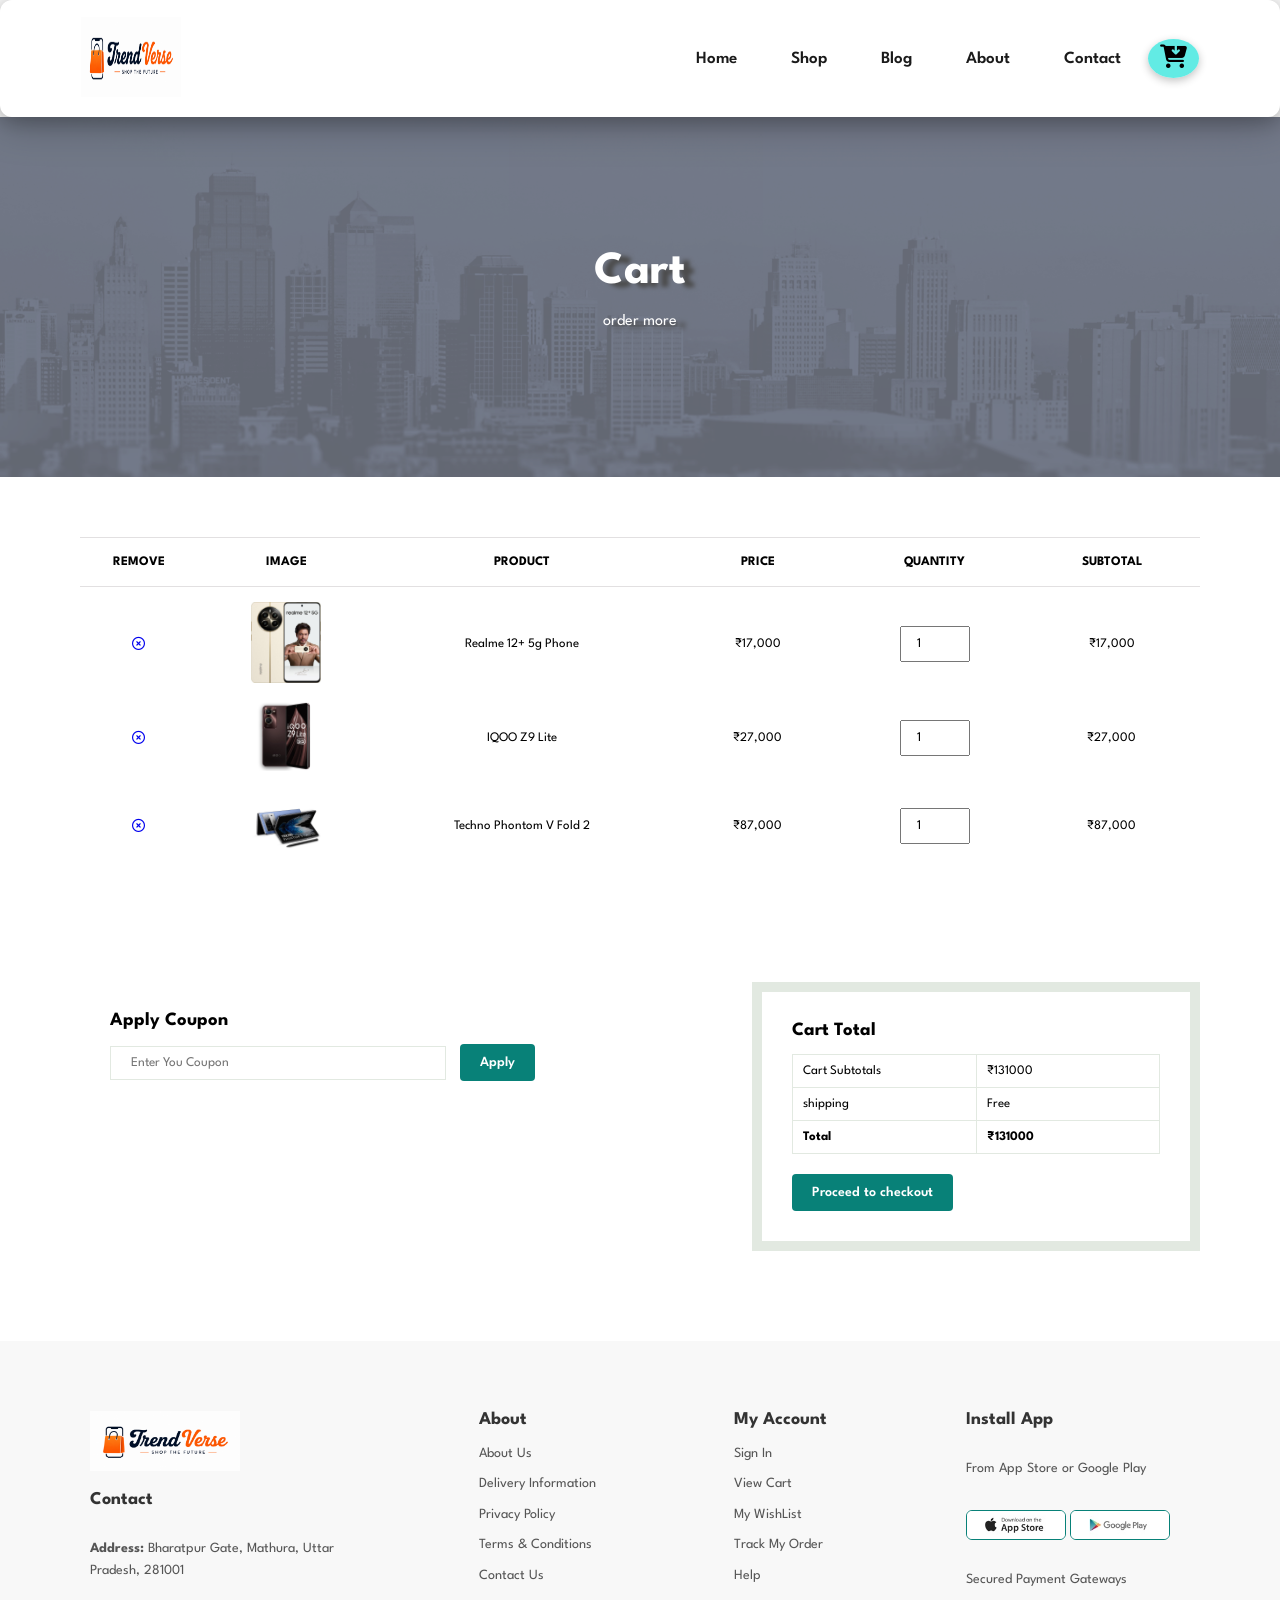
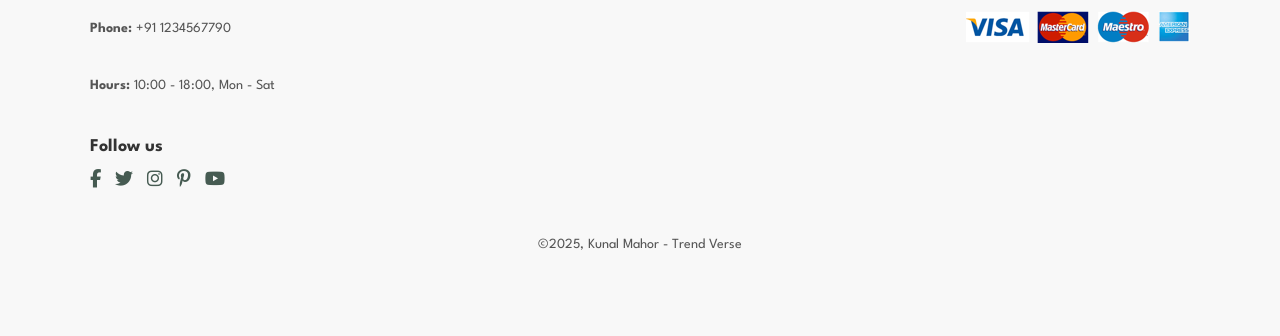
<file: cart.html>
<!DOCTYPE html>
<html lang="en">

<head>
    <meta charset="UTF-8">
    <meta http-equiv="X-UA-Compatible" content="IE=edge">
    <meta name="viewport" content="width=device-width, initial-scale=1.0">
    <title>Mobile Ecommerce</title>
    <link rel="stylesheet" href="https://cdnjs.cloudflare.com/ajax/libs/font-awesome/6.7.2/css/all.min.css">


    <link rel="stylesheet" href="style.css">
</head>

<body>
    <!-- .................... nav....................... -->
    <section id="header">
        <a href="/"><img src="/img/logo/logo3_tv.png" alt="logo" class="logo"></a>
        <div>
            <ul id="navbar">
                <li><a href="index.html">Home</a></li>
                <li><a href="shop.html">Shop</a></li>
                <li><a href="blog.html">Blog</a></li>
                <li><a href="about.html">About</a></li>
                <li><a href="contact.html">Contact</a></li>
                <div><a class="active" id="nav-cart" href="cart.html"><i
                            class="fa-solid fa-cart-arrow-down fa-xl"></i></a></div>
                <a href="/" id="close"><i class="fa-solid fa-xmark"></i></a>
            </ul>
        </div>
        <div id="mobile">
            <a id="mob-nav-cart" href="cart.html"><i class="fa-solid fa-cart-arrow-down fa-xl"></i></a>
            <i id="bar" class="fas fa-outdent"></i>
        </div>
    </section>

    <!-- --------- hero section ------------ -->
    <section id="page-header" class="about-header">
        <h2> Cart</h2>
        <p>order more</p>
    </section>

    <section id="cart" class="section-p1">
        <table width="100%">
            <thead>
                <tr>
                    <td>Remove</td>
                    <td>Image</td>
                    <td>Product</td>
                    <td>Price</td>
                    <td>Quantity</td>
                    <td>Subtotal</td>
                </tr>
            </thead>
            <tbody>

                <tr>
                    <td><a href="#"><i class="far fa-times-circle"></i></a></td>
                    <td><img src="/img/products/card1/1.jpg"></td>
                    <td>Realme 12+ 5g Phone</td>
                    <td>₹17,000</td>
                    <td><input type="number" value="1"></td>
                    <td>₹17,000</td>
                </tr>

                <tr>
                    <td><a href="#"><i class="far fa-times-circle"></i></a></td>
                    <td><img src="/img/products/card2/1.jpg"></td>
                    <td>IQOO Z9 Lite</td>
                    <td>₹27,000</td>
                    <td><input type="number" value="1"></td>
                    <td>₹27,000</td>
                </tr>
                <tr>
                    <td><a href="#"><i class="far fa-times-circle"></i></a></td>
                    <td><img src="/img/products/card3/1.jpg"></td>
                    <td>Techno Phontom V Fold 2</td>
                    <td>₹87,000</td>
                    <td><input type="number" value="1"></td>
                    <td>₹87,000</td>
                </tr>
            </tbody>
        </table>
    </section>

    <section id="cart-add" class="section-p1">
        <div id="coupon">
            <h3>Apply Coupon</h3>
            <div>
                <input type="text" placeholder="Enter You Coupon">
                <button class="normal">Apply</button>
            </div>
        </div>

        <div id="subtotal">
            <h3>Cart Total</h3>
            <table>
                <tr>
                    <td>Cart Subtotals</td>
                    <td>₹131000</td>
                </tr>
                <tr>
                    <td>shipping</td>
                    <td>Free</td>
                </tr>
                <tr>
                    <td><strong>Total</strong></td>
                    <td><strong>₹131000</strong></td>
                </tr>
            </table>
            <button class="normal">Proceed to checkout</button>
        </div>
    </section>
    <footer class="section-p1">
        <div class="col">
            <img class="logo" src="/img/logo/logo3_tv.png" alt="logo">
            <h4>Contact</h4>
            <p><strong>Address:</strong> Bharatpur Gate, Mathura, Uttar Pradesh, 281001</p>
            <p><strong>Phone:</strong> +91 1234567790</p>
            <p><strong>Hours:</strong> 10:00 - 18:00, Mon - Sat</p>
            <div class="follow">
                <h4>Follow us</h4>
                <div class="icon">
                    <i class="fab fa-facebook-f"></i>
                    <i class="fab fa-twitter"></i>
                    <i class="fab fa-instagram"></i>
                    <i class="fab fa-pinterest-p"></i>
                    <i class="fab fa-youtube"></i>
                </div>
            </div>
        </div>
        <div class="col">
            <h4>About</h4>
            <a href="#">About Us</a>
            <a href="#">Delivery Information</a>
            <a href="#">Privacy Policy</a>
            <a href="#">Terms & Conditions</a>
            <a href="#">Contact Us</a>
        </div>

        <div class="col">
            <h4>My Account</h4>
            <a href="#">Sign In</a>
            <a href="#">View Cart</a>
            <a href="#">My WishList</a>
            <a href="#">Track My Order</a>
            <a href="#">Help</a>
        </div>

        <div class="col install">
            <h4>Install App</h4>
            <p>From App Store or Google Play</p>
            <div class="row">
                <img src="img/pay/app.jpg" alt="App Store">
                <img src="img/pay/play.jpg" alt="Google Play">
            </div>
            <p>Secured Payment Gateways</p>
            <img src="img/pay/pay.png" alt="Payment Methods">
        </div>
        <div class="copyright">
            <p>©2025, Kunal Mahor - Trend Verse</p>
        </div>
    </footer>
    <script src="script.js"></script>
</body>

</html>
</file>
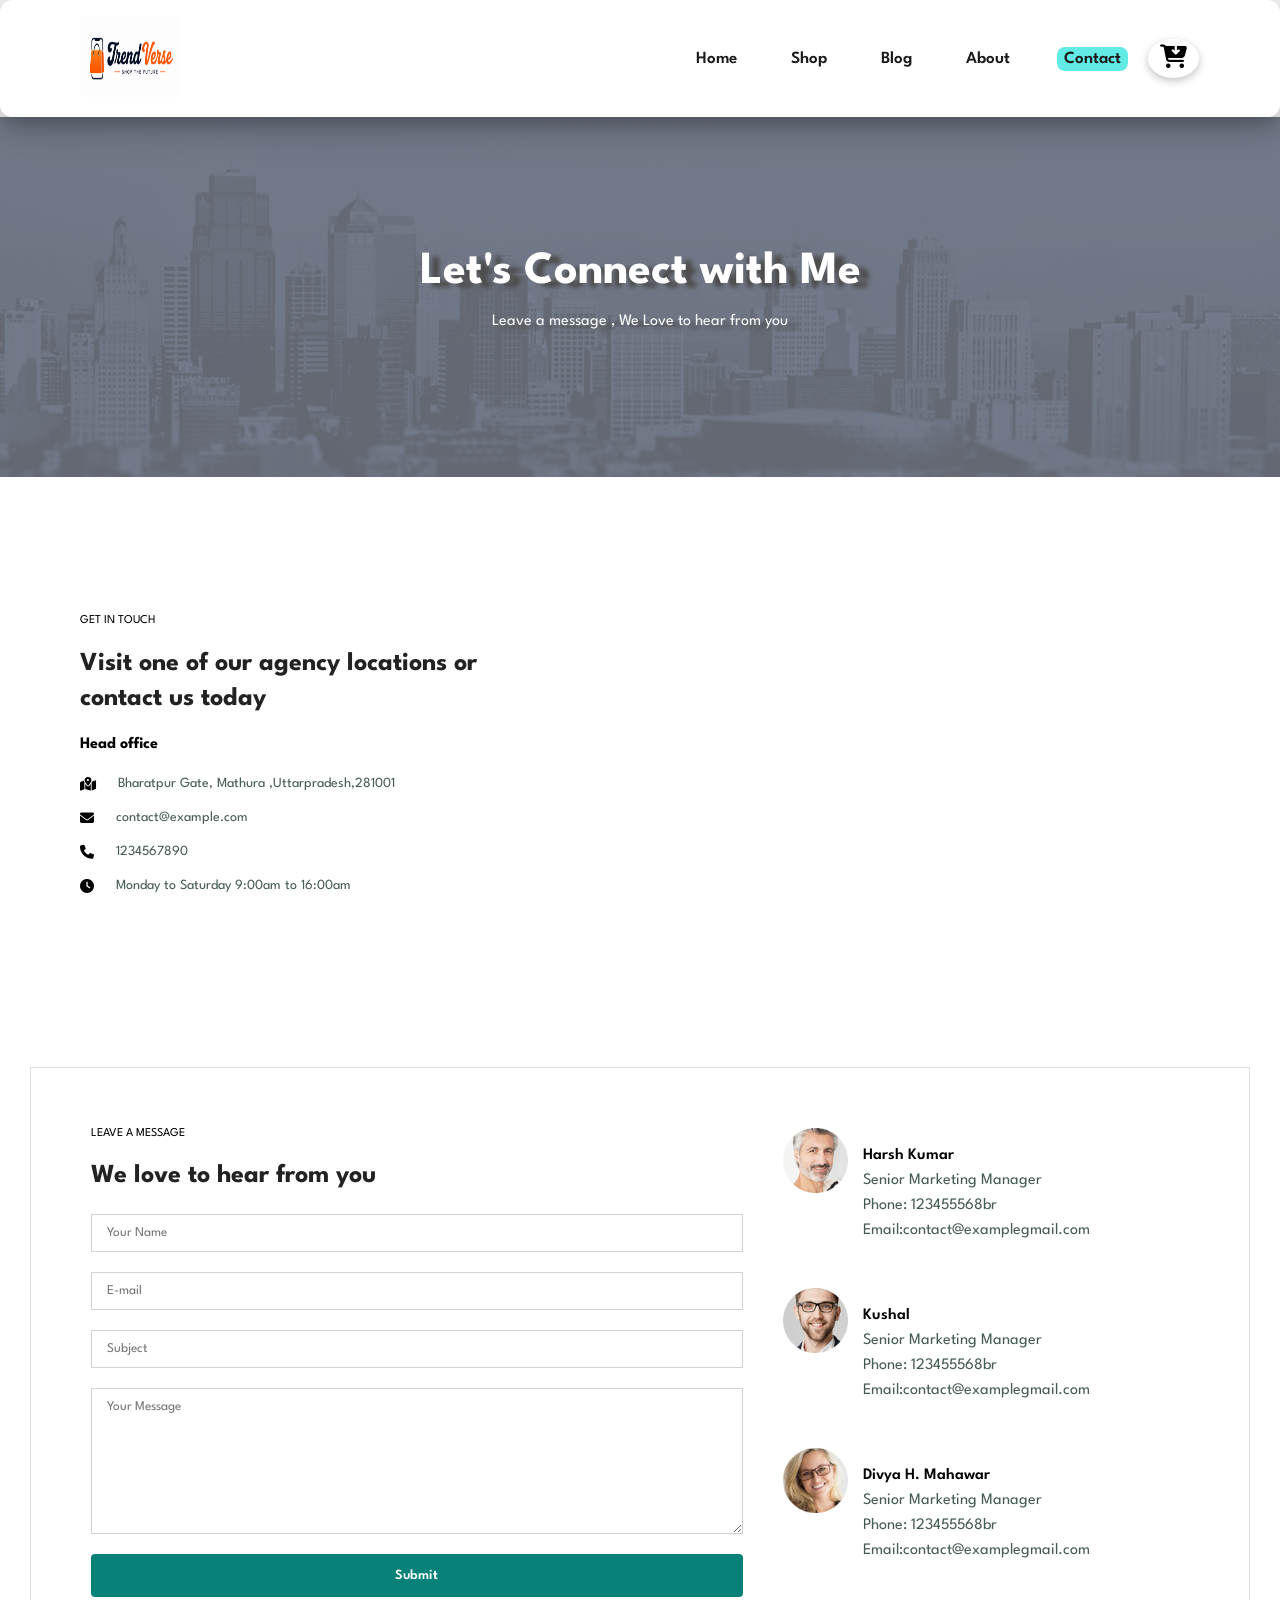
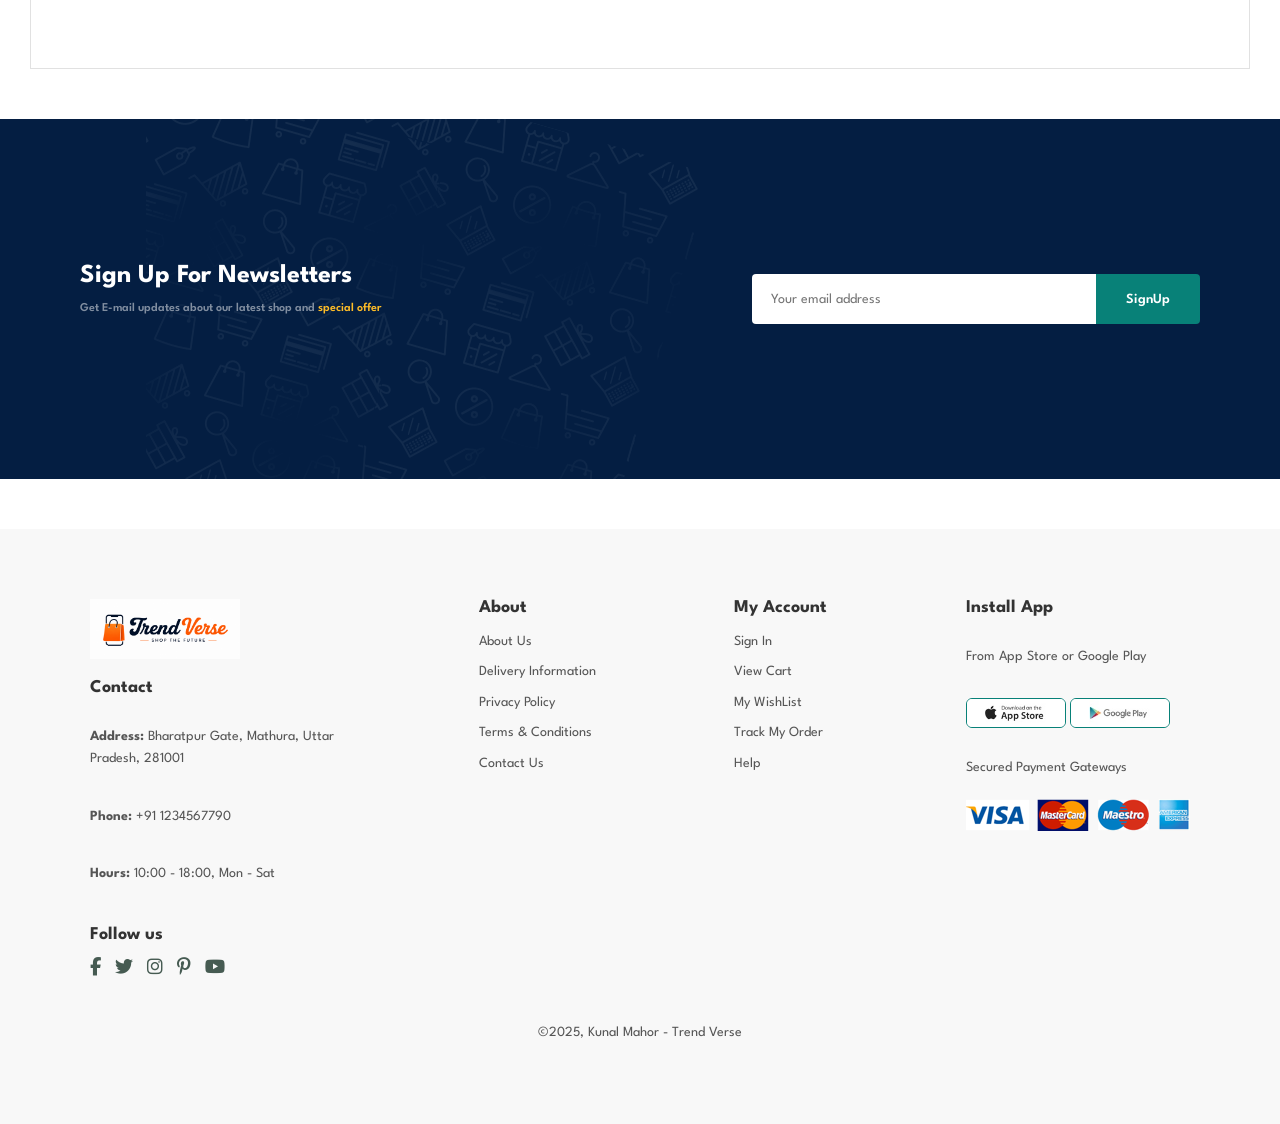
<file: contact.html>
<!DOCTYPE html>
<html lang="en">

<head>
    <meta charset="UTF-8">
    <meta http-equiv="X-UA-Compatible" content="IE=edge">
    <meta name="viewport" content="width=device-width, initial-scale=1.0">
    <title>Mobile Ecommerce</title>
    <link rel="stylesheet" href="https://cdnjs.cloudflare.com/ajax/libs/font-awesome/6.7.2/css/all.min.css">


    <link rel="stylesheet" href="style.css">
</head>

<body>
    <!-- .................... nav....................... -->
    <section id="header">
        <a href="/"><img src="/img/logo/logo3_tv.png" alt="logo" class="logo"></a>
        <div>
            <ul id="navbar">
                <li><a href="index.html">Home</a></li>
                <li><a href="shop.html">Shop</a></li>
                <li><a href="blog.html">Blog</a></li>
                <li><a href="about.html">About</a></li>
                <li><a class="active" href="contact.html">Contact</a></li>
                <div><a id="nav-cart" href="cart.html"><i class="fa-solid fa-cart-arrow-down fa-xl"></i></a></div>
                <a href="/" id="close"><i class="fa-solid fa-xmark"></i></a>
            </ul>
        </div>
        <div id="mobile">
            <a id="mob-nav-cart" href="cart.html"><i class="fa-solid fa-cart-arrow-down fa-xl"></i></a>
            <i id="bar" class="fas fa-outdent"></i>
        </div>
    </section>

    <!-- --------- hero section ------------ -->
    <section id="page-header" class="about-header">
        <h2> Let's Connect with Me</h2>
        <p>Leave a message , We Love to hear from you</p>
    </section>

    <section id="contact-details" class="section-p1">
        <div class="details">
            <span>GET IN TOUCH </span>
            <h2>Visit one of our agency locations or contact us today</h2>
            <h3>Head office</h3>
            <div>
                <li><i class="fa-solid fa-map-location-dot"></i>
                    <p>Bharatpur Gate, Mathura ,Uttarpradesh,281001</p>

                </li>
                <li><i class="fa-solid fa-envelope"></i>
                    <p>contact@example.com</p>

                </li>
                <li><i class="fa-solid fa-phone"></i>
                    <p>1234567890</p>

                </li>
                <li><i class="fa-solid fa-clock"></i>
                    <p>Monday to Saturday 9:00am to 16:00am</p>

                </li>
            </div>

        </div>
        <div class="map">
            <iframe src="https://www.google.com/maps/embed?pb=!1m18!1m12!1m3!1d113274.76704692222!2d77.60158086867065!3d27.474349994701218!2m3!1f0!2f0!3f0!3m2!1i1024!2i768!4f13.1!3m3!1m2!1s0x397371163d4d5205%3A0x4273a09defe10ea5!2sMathura%2C%20Uttar%20Pradesh!5e0!3m2!1sen!2sin!4v1738513774646!5m2!1sen!2sin" width="600" height="450" style="border:0;" allowfullscreen="" loading="lazy" referrerpolicy="no-referrer-when-downgrade"></iframe>
        </div>
    </section>

    <section id="form-details">
        <form action="">
            <span>LEAVE A MESSAGE</span>
        <h2>We love to hear from you </h2>
        <input type="text" placeholder="Your Name">
        <input type="text" placeholder="E-mail">
        <input type="text" placeholder="Subject">
        <textarea name="" id="" cols="30" rows="10" placeholder="Your Message"></textarea>
        <button class="normal">Submit</button>
        </form>
<div class="people">
    <div>
        <img src="/img/people/1.png" >
        <p><span>Harsh Kumar</span> Senior Marketing Manager <br>Phone: 123455568br
        Email:contact@examplegmail.com</p>
    </div>
    <div>
        <img src="/img/people/2.png" >
        <p><span>Kushal</span> Senior Marketing Manager <br>Phone: 123455568br
        Email:contact@examplegmail.com</p>
    </div>
    <div>
        <img src="/img/people/3.png" >
        <p><span>Divya H. Mahawar</span> Senior Marketing Manager <br>Phone: 123455568br
        Email:contact@examplegmail.com</p>
    </div>
</div>

    </section>

    <section id="newsletter" class="section-p1 section-m1">
        <div class="newstext">
            <h4>Sign Up For Newsletters</h4>
            <p>Get E-mail updates about our latest shop and <span>special offer</span></p>
        </div>
        <div class="form">
            <input type="text" placeholder="Your email address">
            <button class="normal">SignUp</button>
        </div>
    </section>


    <footer class="section-p1">
        <div class="col">
            <img src="/img/logo/logo3_tv.png" class="logo" alt="logo">
            <h4>Contact</h4>
            <p><strong>Address:</strong> Bharatpur Gate, Mathura, Uttar Pradesh, 281001</p>
            <p><strong>Phone:</strong> +91 1234567790</p>
            <p><strong>Hours:</strong> 10:00 - 18:00, Mon - Sat</p>
            <div class="follow">
                <h4>Follow us</h4>
                <div class="icon">
                    <i class="fab fa-facebook-f"></i>
                    <i class="fab fa-twitter"></i>
                    <i class="fab fa-instagram"></i>
                    <i class="fab fa-pinterest-p"></i>
                    <i class="fab fa-youtube"></i>
                </div>
            </div>
        </div>
        <div class="col">
            <h4>About</h4>
            <a href="#">About Us</a>
            <a href="#">Delivery Information</a>
            <a href="#">Privacy Policy</a>
            <a href="#">Terms & Conditions</a>
            <a href="#">Contact Us</a>
        </div>

        <div class="col">
            <h4>My Account</h4>
            <a href="#">Sign In</a>
            <a href="#">View Cart</a>
            <a href="#">My WishList</a>
            <a href="#">Track My Order</a>
            <a href="#">Help</a>
        </div>

        <div class="col install">
            <h4>Install App</h4>
            <p>From App Store or Google Play</p>
            <div class="row">
                <img src="img/pay/app.jpg" alt="App Store">
                <img src="img/pay/play.jpg" alt="Google Play">
            </div>
            <p>Secured Payment Gateways</p>
            <img src="img/pay/pay.png" alt="Payment Methods">
        </div>
        <div class="copyright">
            <p>©2025, Kunal Mahor - Trend Verse</p>
        </div>
    </footer>
    <script src="script.js"></script>
</body>

</html>
</file>
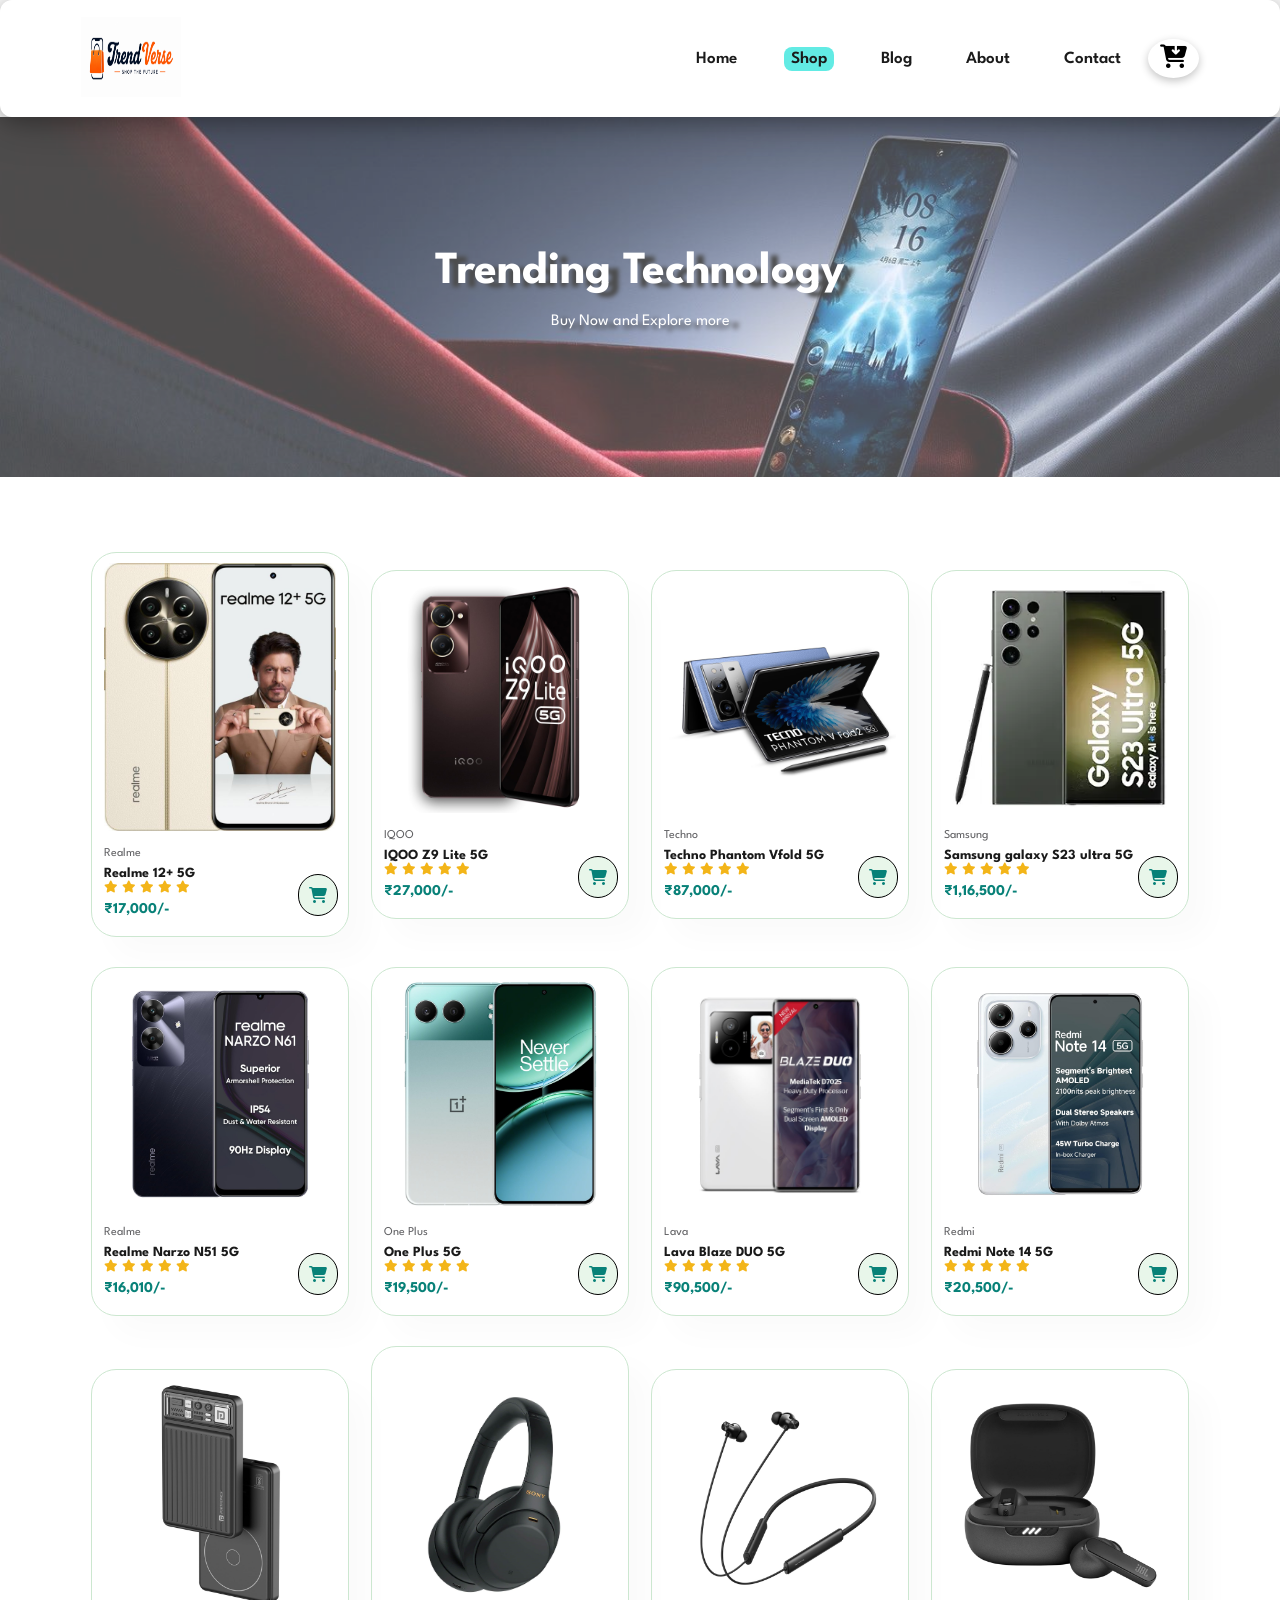
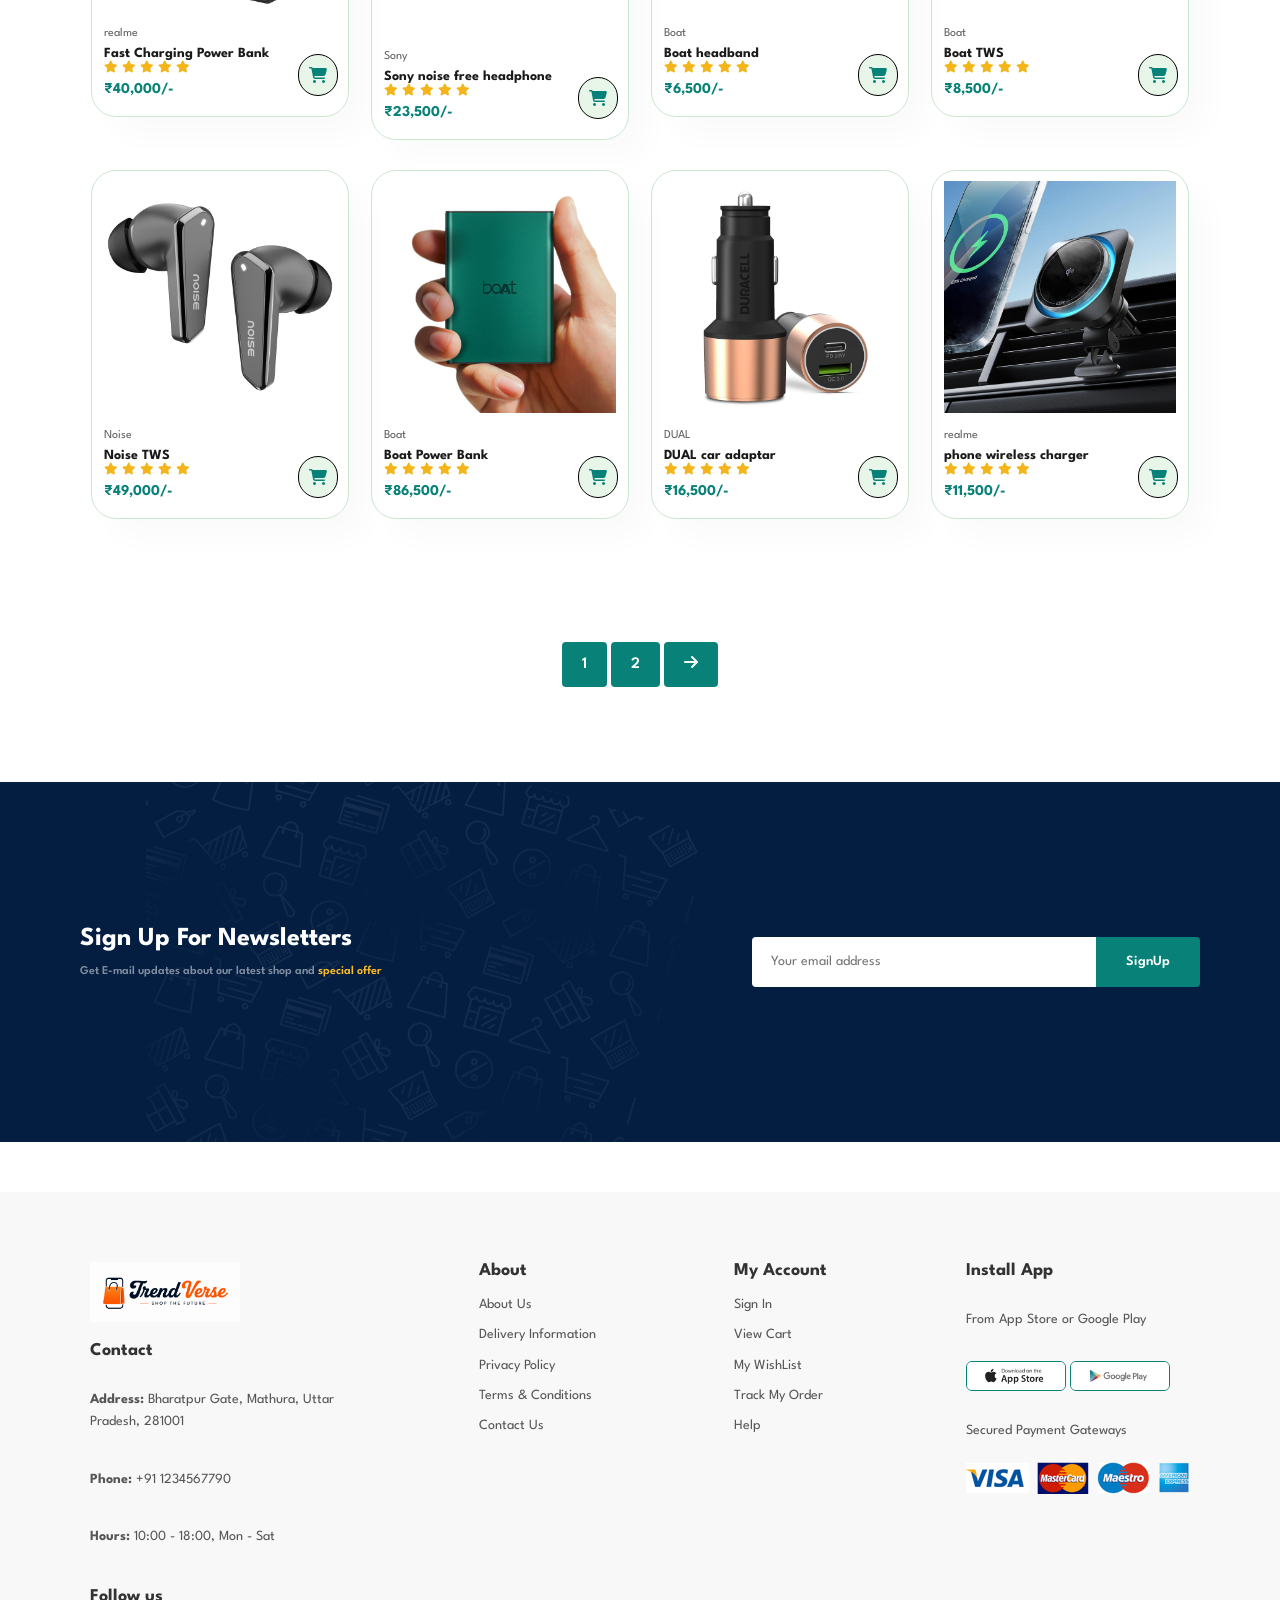
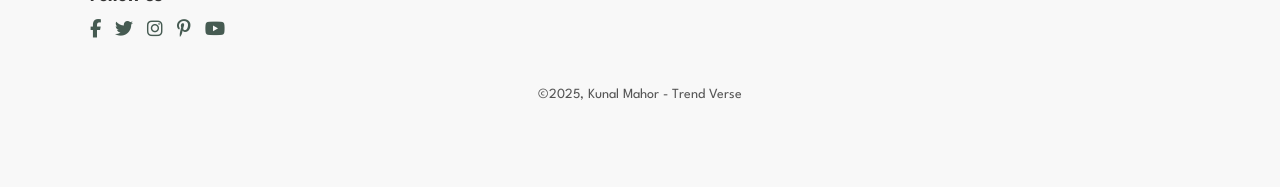
<file: shop.html>
<!DOCTYPE html>
<html lang="en">

<head>
    <meta charset="UTF-8">
    <meta http-equiv="X-UA-Compatible" content="IE=edge">
    <meta name="viewport" content="width=device-width, initial-scale=1.0">
    <title>Mobile Ecommerce</title>
    <link rel="stylesheet" href="https://cdnjs.cloudflare.com/ajax/libs/font-awesome/6.7.2/css/all.min.css">


    <link rel="stylesheet" href="style.css">
</head>

<body>
    <!-- .................... nav....................... -->
    <section id="header">
        <a href="/"><img src="/img/logo/logo3_tv.png" alt="logo" class="logo"></a>
        <div>
            <ul id="navbar">
                <li><a href="index.html">Home</a></li>
                <li><a class="active" href="shop.html">Shop</a></li>
                <li><a href="blog.html">Blog</a></li>
                <li><a href="about.html">About</a></li>
                <li><a href="contact.html">Contact</a></li>
                <div><a id="nav-cart" href="cart.html"><i class="fa-solid fa-cart-arrow-down fa-xl"></i></a></div>
                <a href="/" id="close"><i class="fa-solid fa-xmark"></i></a>
            </ul>
        </div>
        <div id="mobile">
            <a id="mob-nav-cart" href="cart.html"><i class="fa-solid fa-cart-arrow-down fa-xl"></i></a>
            <i id="bar" class="fas fa-outdent"></i>
        </div>
    </section>

    <!-- --------- hero section ------------ -->
    <section id="page-header">
        <h2>Trending Technology</h2>
        <p>Buy Now and Explore more</p>
    </section>

    <!-- ------------------featured products----------- -->

    <section id="product1" class="section-p1">
    
        <div class="pro-container">
            
            <div class="pro" onclick="window.location.href='sproduct.html'">
                <img src="/img/products/card1/1.jpg" alt="product1">
                <div class="des">
                    <span>Realme</span>
                    <h5>Realme 12+ 5G </h5>
                    <div class="star">
                        <i class="fas fa-star"> </i>
                        <i class="fas fa-star"> </i>
                        <i class="fas fa-star"> </i>
                        <i class="fas fa-star"> </i>
                        <i class="fas fa-star"> </i>
                    </div>
                    <h4>₹17,000/-</h4>
                </div>
                <a href="#"><i class="fa-solid fa-cart-shopping cart"></i></a>
            </div>

            <div class="pro">
                <img src="/img/products/card2/1.jpg" alt="product1">
                <div class="des">
                    <span>IQOO</span>
                    <h5>IQOO Z9 Lite 5G </h5>
                    <div class="star">
                        <i class="fas fa-star"> </i>
                        <i class="fas fa-star"> </i>
                        <i class="fas fa-star"> </i>
                        <i class="fas fa-star"> </i>
                        <i class="fas fa-star"> </i>
                    </div>
                    <h4>₹27,000/-</h4>
                </div>
                <a href="#"><i class="fa-solid fa-cart-shopping cart"></i></a>
            </div>

            <div class="pro">
                <img src="/img/products/card3/1.jpg" alt="product1">
                <div class="des">
                    <span>Techno</span>
                    <h5>Techno Phantom Vfold 5G </h5>
                    <div class="star">
                        <i class="fas fa-star"> </i>
                        <i class="fas fa-star"> </i>
                        <i class="fas fa-star"> </i>
                        <i class="fas fa-star"> </i>
                        <i class="fas fa-star"> </i>
                    </div>
                    <h4>₹87,000/-</h4>
                </div>
                <a href="#"><i class="fa-solid fa-cart-shopping cart"></i></a>
            </div>

            <div class="pro">
                <img src="/img/products/card4/1.webp" alt="product1">
                <div class="des">
                    <span>Samsung</span>
                    <h5>Samsung galaxy S23 ultra 5G </h5>
                    <div class="star">
                        <i class="fas fa-star"> </i>
                        <i class="fas fa-star"> </i>
                        <i class="fas fa-star"> </i>
                        <i class="fas fa-star"> </i>
                        <i class="fas fa-star"> </i>
                    </div>
                    <h4>₹1,16,500/-</h4>
                </div>
                <a href="#"><i class="fa-solid fa-cart-shopping cart"></i></a>
            </div>

            <div class="pro">
                <img src="/img/products/card5/1.jpg" alt="product1">
                <div class="des">
                    <span>Realme</span>
                    <h5>Realme Narzo N51 5G </h5>
                    <div class="star">
                        <i class="fas fa-star"> </i>
                        <i class="fas fa-star"> </i>
                        <i class="fas fa-star"> </i>
                        <i class="fas fa-star"> </i>
                        <i class="fas fa-star"> </i>
                    </div>
                    <h4>₹16,010/-</h4>
                </div>
                <a href="#"><i class="fa-solid fa-cart-shopping cart"></i></a>
            </div>

            <div class="pro">
                <img src="/img/products/card6/1.jpg" alt="product1">
                <div class="des">
                    <span>One Plus</span>
                    <h5>One Plus 5G </h5>
                    <div class="star">
                        <i class="fas fa-star"> </i>
                        <i class="fas fa-star"> </i>
                        <i class="fas fa-star"> </i>
                        <i class="fas fa-star"> </i>
                        <i class="fas fa-star"> </i>
                    </div>
                    <h4>₹19,500/-</h4>
                </div>
                <a href="#"><i class="fa-solid fa-cart-shopping cart"></i></a>
            </div>

            <div class="pro">
                <img src="/img/products/card7/1.jpg" alt="product1">
                <div class="des">
                    <span>Lava</span>
                    <h5>Lava Blaze DUO 5G </h5>
                    <div class="star">
                        <i class="fas fa-star"> </i>
                        <i class="fas fa-star"> </i>
                        <i class="fas fa-star"> </i>
                        <i class="fas fa-star"> </i>
                        <i class="fas fa-star"> </i>
                    </div>
                    <h4>₹90,500/-</h4>
                </div>
                <a href="#"><i class="fa-solid fa-cart-shopping cart"></i></a>
            </div>

            <div class="pro">
                <img src="/img/products/card8/1.jpg" alt="product1">
                <div class="des">
                    <span>Redmi</span>
                    <h5>Redmi Note 14 5G </h5>
                    <div class="star">
                        <i class="fas fa-star"> </i>
                        <i class="fas fa-star"> </i>
                        <i class="fas fa-star"> </i>
                        <i class="fas fa-star"> </i>
                        <i class="fas fa-star"> </i>
                    </div>
                    <h4>₹20,500/-</h4>
                </div>
                <a href="#"><i class="fa-solid fa-cart-shopping cart"></i></a>
            </div>
        </div>

        <div class="pro-container">
            <div class="pro">

                <img src="/img/products/p1/1.jpg" alt="product1">
                <div class="des">
                    <span>realme</span>
                    <h5>Fast Charging Power Bank </h5>
                    <div class="star">
                        <i class="fas fa-star"> </i>
                        <i class="fas fa-star"> </i>
                        <i class="fas fa-star"> </i>
                        <i class="fas fa-star"> </i>
                        <i class="fas fa-star"> </i>
                    </div>
                    <h4>₹40,000/-</h4>
                </div>
                <a href="#"><i class="fa-solid fa-cart-shopping cart"></i></a>
            </div>

            <div class="pro">
                <img src="/img/products/p2/1.jpg" alt="product1">
                <div class="des">
                    <span>Sony</span>
                    <h5>Sony noise free headphone</h5>
                    <div class="star">
                        <i class="fas fa-star"> </i>
                        <i class="fas fa-star"> </i>
                        <i class="fas fa-star"> </i>
                        <i class="fas fa-star"> </i>
                        <i class="fas fa-star"> </i>
                    </div>
                    <h4>₹23,500/-</h4>
                </div>
                <a href="#"><i class="fa-solid fa-cart-shopping cart"></i></a>
            </div>

            <div class="pro">
                <img src="/img/products/p3/1.jpg" alt="product1">
                <div class="des">
                    <span>Boat</span>
                    <h5>Boat headband </h5>
                    <div class="star">
                        <i class="fas fa-star"> </i>
                        <i class="fas fa-star"> </i>
                        <i class="fas fa-star"> </i>
                        <i class="fas fa-star"> </i>
                        <i class="fas fa-star"> </i>
                    </div>
                    <h4>₹6,500/-</h4>
                </div>
                <a href="#"><i class="fa-solid fa-cart-shopping cart"></i></a>
            </div>

            <div class="pro">
                <img src="/img/products/p4/1.jpg" alt="product1">
                <div class="des">
                    <span>Boat</span>
                    <h5>Boat TWS</h5>
                    <div class="star">
                        <i class="fas fa-star"> </i>
                        <i class="fas fa-star"> </i>
                        <i class="fas fa-star"> </i>
                        <i class="fas fa-star"> </i>
                        <i class="fas fa-star"> </i>
                    </div>
                    <h4>₹8,500/-</h4>
                </div>
                <a href="#"><i class="fa-solid fa-cart-shopping cart"></i></a>
            </div>

            <div class="pro">
                <img src="/img/products/p5/1.jpg" alt="product1">
                <div class="des">
                    <span>Noise</span>
                    <h5>Noise TWS</h5>
                    <div class="star">
                        <i class="fas fa-star"> </i>
                        <i class="fas fa-star"> </i>
                        <i class="fas fa-star"> </i>
                        <i class="fas fa-star"> </i>
                        <i class="fas fa-star"> </i>
                    </div>
                    <h4>₹49,000/-</h4>
                </div>
                <a href="#"><i class="fa-solid fa-cart-shopping cart"></i></a>
            </div>

            <div class="pro">
                <img src="/img/products/p6/1.jpg" alt="product1">
                <div class="des">
                    <span>Boat</span>
                    <h5>Boat Power Bank</h5>
                    <div class="star">
                        <i class="fas fa-star"> </i>
                        <i class="fas fa-star"> </i>
                        <i class="fas fa-star"> </i>
                        <i class="fas fa-star"> </i>
                        <i class="fas fa-star"> </i>
                    </div>
                    <h4>₹86,500/-</h4>
                </div>
                <a href="#"><i class="fa-solid fa-cart-shopping cart"></i></a>
            </div>

            <div class="pro">
                <img src="/img/products/p7/1.jpg" alt="product1">
                <div class="des">
                    <span>DUAL</span>
                    <h5> DUAL car adaptar </h5>
                    <div class="star">
                        <i class="fas fa-star"> </i>
                        <i class="fas fa-star"> </i>
                        <i class="fas fa-star"> </i>
                        <i class="fas fa-star"> </i>
                        <i class="fas fa-star"> </i>
                    </div>
                    <h4>₹16,500/-</h4>
                </div>
                <a href="#"><i class="fa-solid fa-cart-shopping cart"></i></a>
            </div>

            <div class="pro">
                <img src="/img/products/p8/1.jpg" alt="product1">
                <div class="des">
                    <span>realme</span>
                    <h5>phone wireless charger </h5>
                    <div class="star">
                        <i class="fas fa-star"> </i>
                        <i class="fas fa-star"> </i>
                        <i class="fas fa-star"> </i>
                        <i class="fas fa-star"> </i>
                        <i class="fas fa-star"> </i>
                    </div>
                    <h4>₹11,500/-</h4>
                </div>
                <a href="#"><i class="fa-solid fa-cart-shopping cart"></i></a>
            </div>

        </div>



    </section>
<section id="pagination" class="section-p1">
    <a href="#">1</a>
    <a href="#">2</a>
    <a href="#"><i class="fa-solid fa-arrow-right"></i></a>
</section>

    <section id="newsletter" class="section-p1 section-m1">
        <div class="newstext">
            <h4>Sign Up For Newsletters</h4>
            <p>Get E-mail updates about our latest shop and <span>special offer</span></p>
        </div>
        <div class="form">
            <input type="text" placeholder="Your email address">
            <button class="normal">SignUp</button>
        </div>
    </section>

    <footer class="section-p1">
        <div class="col">
            <img class="logo" src="/img/logo/logo3_tv.png" alt="logo">
            <h4>Contact</h4>
            <p><strong>Address:</strong> Bharatpur Gate, Mathura, Uttar Pradesh, 281001</p>
            <p><strong>Phone:</strong> +91 1234567790</p>
            <p><strong>Hours:</strong> 10:00 - 18:00, Mon - Sat</p>
            <div class="follow">
                <h4>Follow us</h4>
                <div class="icon">
                    <i class="fab fa-facebook-f"></i>
                    <i class="fab fa-twitter"></i>
                    <i class="fab fa-instagram"></i>
                    <i class="fab fa-pinterest-p"></i>
                    <i class="fab fa-youtube"></i>
                </div>
            </div>
        </div>
        <div class="col">
            <h4>About</h4>
            <a href="#">About Us</a>
            <a href="#">Delivery Information</a>
            <a href="#">Privacy Policy</a>
            <a href="#">Terms & Conditions</a>
            <a href="#">Contact Us</a>
        </div>

        <div class="col">
            <h4>My Account</h4>
            <a href="#">Sign In</a>
            <a href="#">View Cart</a>
            <a href="#">My WishList</a>
            <a href="#">Track My Order</a>
            <a href="#">Help</a>
        </div>

        <div class="col install">
            <h4>Install App</h4>
            <p>From App Store or Google Play</p>
            <div class="row">
                <img src="img/pay/app.jpg" alt="App Store">
                <img src="img/pay/play.jpg" alt="Google Play">
            </div>
            <p>Secured Payment Gateways</p>
            <img src="img/pay/pay.png" alt="Payment Methods">
        </div>
        <div class="copyright">
            <p>©2025, Kunal Mahor - Trend Verse</p>
        </div>
    </footer>
    <script src="script.js"></script>
</body>

</html>
</file>
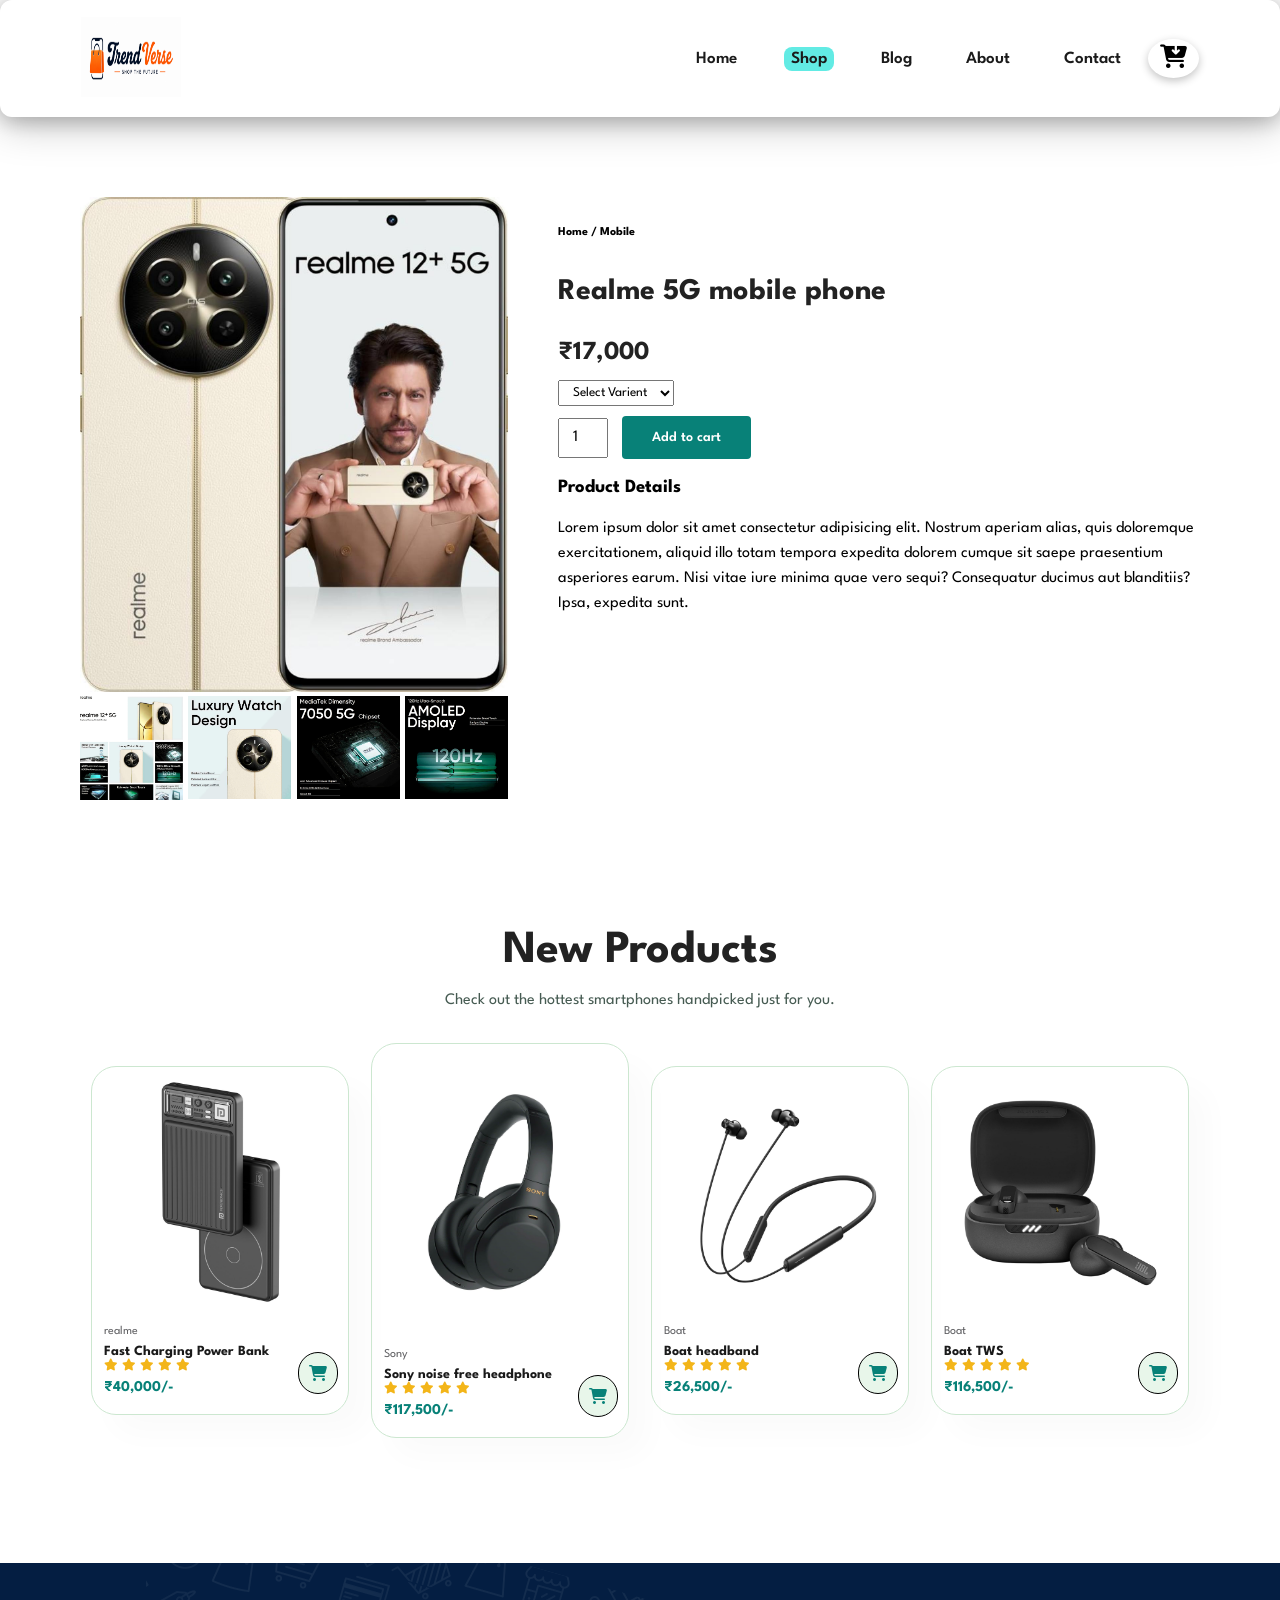
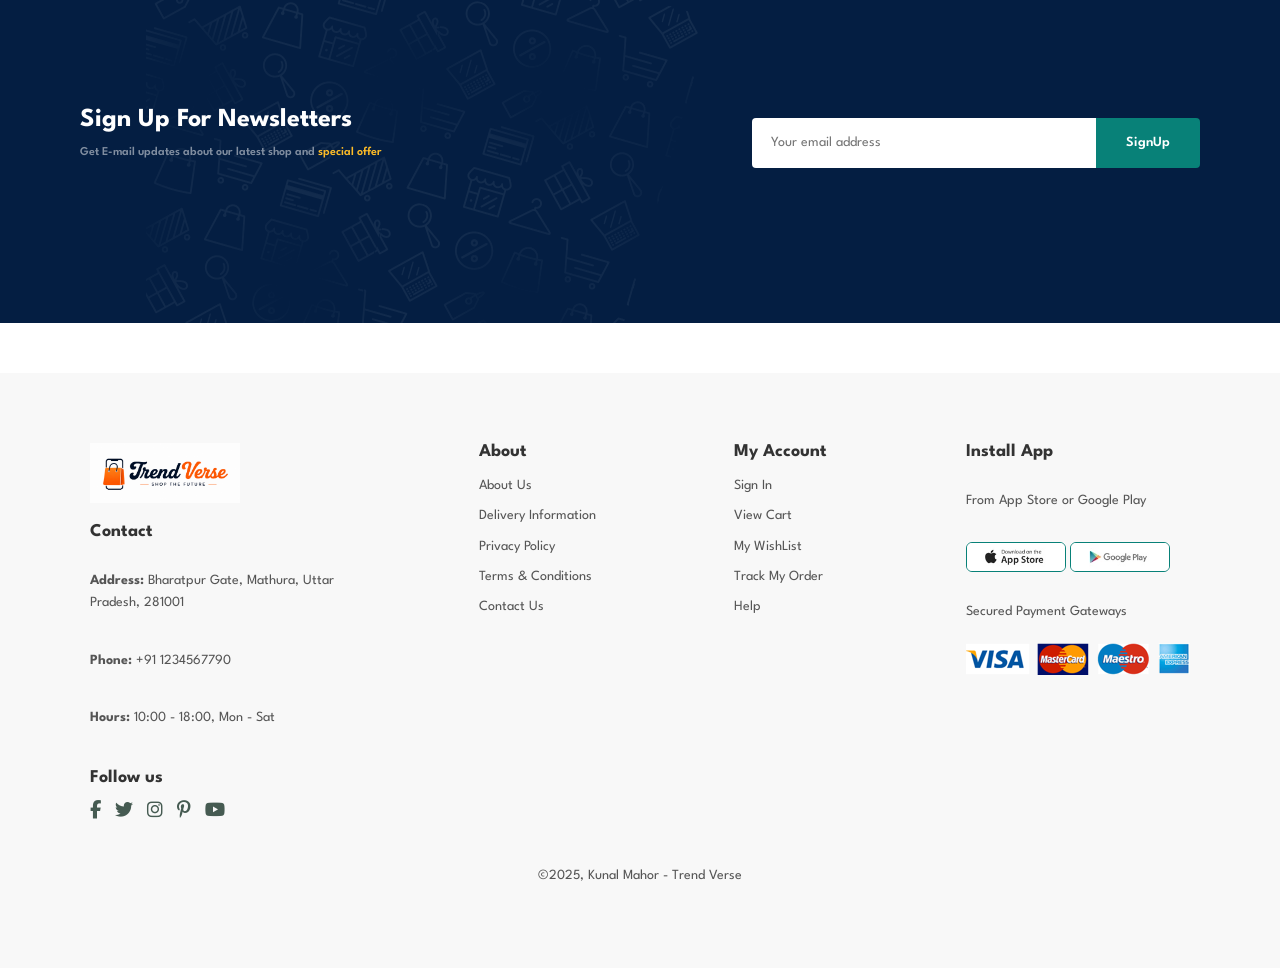
<file: sproduct.html>
<!DOCTYPE html>
<html lang="en">

<head>
    <meta charset="UTF-8">
    <meta http-equiv="X-UA-Compatible" content="IE=edge">
    <meta name="viewport" content="width=device-width, initial-scale=1.0">
    <title>Mobile Ecommerce</title>
    <link rel="stylesheet" href="https://cdnjs.cloudflare.com/ajax/libs/font-awesome/6.7.2/css/all.min.css">


    <link rel="stylesheet" href="style.css">
</head>

<body>
    <!-- .................... nav....................... -->
    <section id="header">
        <a href="/"><img src="/img/logo/logo3_tv.png" alt="logo" class="logo"></a>
        <div>
            <ul id="navbar">
                <li><a href="index.html">Home</a></li>
                <li><a class="active" href="shop.html">Shop</a></li>
                <li><a href="blog.html">Blog</a></li>
                <li><a href="about.html">About</a></li>
                <li><a href="contact.html">Contact</a></li>
                <div><a id="nav-cart" href="cart.html"><i class="fa-solid fa-cart-arrow-down fa-xl"></i></a></div>
                <a href="/" id="close"><i class="fa-solid fa-xmark"></i></a>
            </ul>
        </div>
        <div id="mobile">
            <a id="mob-nav-cart" href="cart.html"><i class="fa-solid fa-cart-arrow-down fa-xl"></i></a>
            <i id="bar" class="fas fa-outdent"></i>
        </div>
    </section>

<section id="prodetails" class="section-p1">
    <div class="single-pro-image">
        <img src="/img/products/card1/1.jpg" width="100%" id="MainImg" >
        <div class="small-img-group">
            <div class="small-img-col">
                <img src="/img/products/card1/2.jpg" width="100%" class="small-img">
            </div>

            <div class="small-img-col">
                <img src="/img/products/card1/3.jpg" width="100%" class="small-img">
            </div>
            <div class="small-img-col">
                <img src="/img/products/card1/4.jpg" width="100%" class="small-img">
            </div>
            <div class="small-img-col">
                <img src="/img/products/card1/5.jpg" width="100%" class="small-img">
            </div>

        </div>
    </div>
    <div class="single-pro-details">
        <h6>Home / Mobile</h6>
        <h4>Realme 5G mobile phone</h4>
        <h2>₹17,000</h2>
        <select>
            <option>Select Varient</option>
            <option>4gb & 64gb</option>
            <option>6gb & 128gb</option>
            <option>8gb & 256gb</option>
        </select>
        <input type="number" value="1">
        <button class="normal">Add to cart</button>
        <h3>Product Details</h3>
        <span>Lorem ipsum dolor sit amet consectetur adipisicing elit. Nostrum aperiam alias, quis doloremque exercitationem, aliquid illo totam tempora expedita dolorem cumque sit saepe praesentium asperiores earum. Nisi vitae iure minima quae vero sequi? Consequatur ducimus aut blanditiis? Ipsa, expedita sunt.</span>
    </div>
</section>


<section id="product1" class="section-p1">
    <h2>New Products</h2>
    <p>Check out the hottest smartphones handpicked just for you.</p>
    <div class="pro-container">
        <div class="pro">

            <img src="/img/products/p1/1.jpg" alt="product1">
            <div class="des">
                <span>realme</span>
                <h5>Fast Charging Power Bank </h5>
                <div class="star">
                    <i class="fas fa-star"> </i>
                    <i class="fas fa-star"> </i>
                    <i class="fas fa-star"> </i>
                    <i class="fas fa-star"> </i>
                    <i class="fas fa-star"> </i>
                </div>
                <h4>₹40,000/-</h4>
            </div>
            <a href="#"><i class="fa-solid fa-cart-shopping cart"></i></a>
        </div>

        <div class="pro">
            <img src="/img/products/p2/1.jpg" alt="product1">
            <div class="des">
                <span>Sony</span>
                <h5>Sony noise free headphone</h5>
                <div class="star">
                    <i class="fas fa-star"> </i>
                    <i class="fas fa-star"> </i>
                    <i class="fas fa-star"> </i>
                    <i class="fas fa-star"> </i>
                    <i class="fas fa-star"> </i>
                </div>
                <h4>₹117,500/-</h4>
            </div>
            <a href="#"><i class="fa-solid fa-cart-shopping cart"></i></a>
        </div>

        <div class="pro">
            <img src="/img/products/p3/1.jpg" alt="product1">
            <div class="des">
                <span>Boat</span>
                <h5>Boat headband </h5>
                <div class="star">
                    <i class="fas fa-star"> </i>
                    <i class="fas fa-star"> </i>
                    <i class="fas fa-star"> </i>
                    <i class="fas fa-star"> </i>
                    <i class="fas fa-star"> </i>
                </div>
                <h4>₹26,500/-</h4>
            </div>
            <a href="#"><i class="fa-solid fa-cart-shopping cart"></i></a>
        </div>

        <div class="pro">
            <img src="/img/products/p4/1.jpg" alt="product1">
            <div class="des">
                <span>Boat</span>
                <h5>Boat TWS</h5>
                <div class="star">
                    <i class="fas fa-star"> </i>
                    <i class="fas fa-star"> </i>
                    <i class="fas fa-star"> </i>
                    <i class="fas fa-star"> </i>
                    <i class="fas fa-star"> </i>
                </div>
                <h4>₹116,500/-</h4>
            </div>
            <a href="#"><i class="fa-solid fa-cart-shopping cart"></i></a>
        </div>

    </div>



</section>

    <section id="newsletter" class="section-p1 section-m1">
        <div class="newstext">
            <h4>Sign Up For Newsletters</h4>
            <p>Get E-mail updates about our latest shop and <span>special offer</span></p>
        </div>
        <div class="form">
            <input type="text" placeholder="Your email address">
            <button class="normal">SignUp</button>
        </div>
    </section>

    <footer class="section-p1">
        <div class="col">
            <img class="logo" src="/img/logo/logo3_tv.png" alt="logo">
            <h4>Contact</h4>
            <p><strong>Address:</strong> Bharatpur Gate, Mathura, Uttar Pradesh, 281001</p>
            <p><strong>Phone:</strong> +91 1234567790</p>
            <p><strong>Hours:</strong> 10:00 - 18:00, Mon - Sat</p>
            <div class="follow">
                <h4>Follow us</h4>
                <div class="icon">
                    <i class="fab fa-facebook-f"></i>
                    <i class="fab fa-twitter"></i>
                    <i class="fab fa-instagram"></i>
                    <i class="fab fa-pinterest-p"></i>
                    <i class="fab fa-youtube"></i>
                </div>
            </div>
        </div>
        <div class="col">
            <h4>About</h4>
            <a href="#">About Us</a>
            <a href="#">Delivery Information</a>
            <a href="#">Privacy Policy</a>
            <a href="#">Terms & Conditions</a>
            <a href="#">Contact Us</a>
        </div>

        <div class="col">
            <h4>My Account</h4>
            <a href="#">Sign In</a>
            <a href="#">View Cart</a>
            <a href="#">My WishList</a>
            <a href="#">Track My Order</a>
            <a href="#">Help</a>
        </div>

        <div class="col install">
            <h4>Install App</h4>
            <p>From App Store or Google Play</p>
            <div class="row">
                <img src="img/pay/app.jpg" alt="App Store">
                <img src="img/pay/play.jpg" alt="Google Play">
            </div>
            <p>Secured Payment Gateways</p>
            <img src="img/pay/pay.png" alt="Payment Methods">
        </div>
        <div class="copyright">
            <p>©2025, Kunal Mahor - Trend Verse</p>
        </div>
    </footer>



    <script>
        var MainImg = document.getElementById("MainImg")
        var smallimg = document.getElementsByClassName("small-img")

        smallimg[0].onclick = function(){
            MainImg.src = smallimg[0].src;
        }
        smallimg[1].onclick = function(){
            MainImg.src = smallimg[1].src;
        }
        smallimg[2].onclick = function(){
            MainImg.src = smallimg[2].src;
        }
        smallimg[3].onclick = function(){
            MainImg.src = smallimg[3].src;
        }
    </script>
    <script src="script.js"></script>
</body>

</html>
</file>
<file: style.css>
@import url("https://fonts.googleapis.com/css2?family=Spartan:wght@100;200;300;400;500;600;700;800;900&display=swap");

* {
  margin: 0;
  padding: 0;
  box-sizing: border-box;
  font-family: "Spartan", sans-serif;
  scrollbar-width: none;

}

html {
  scroll-behavior: smooth;
}

/* Global Styles */

h1 {
  font-size: 50px;
  line-height: 64px;
  color: #222;
}

h2 {
  font-size: 46px;
  line-height: 54px;
  color: #222;
}

h4 {
  font-size: 20px;
  color: #222;
}

h6 {
  font-weight: 700;
  font-size: 12px;
}

p {
  font-size: 16px;
  color: #465b52;
  margin: 15px 0 20px 0;
}

.section-p1 {
  padding: 60px 80px;
}

.section-m1 {
  margin: 50px 0;
}

button.normal {
  font-size: 14px;
  font-weight: 600;
  padding: 15px 30px;
  color: black;
  background-color: #fff;
  border-radius: 4px;
  cursor: pointer;
  border: none;
  outline: none;
  transition: 0.2s;
}

body {
  width: 100vw;

}

/* -------------nav----------- */
#header {
  height: 13vh;
  display: flex;
  align-items: center;
  justify-content: space-between;
  padding: 20px 80px;
  backdrop-filter: blur(1px) saturate(180%);
  background-color: rgb(255, 255, 255);
  border-radius: 12px;
  border: 1px solid rgba(255, 255, 255, 0.125);
  box-shadow: rgba(0, 0, 0, 0.25) 0px 7px 40px, rgba(0, 0, 0, 0.22) 0px 4px 20px;
  position: sticky;
  z-index: 500;
  top: 0;
  left: 0;
}

#header a img {
  height: 80px;
  width: 100px;
  /* padding-right: 20px; */
}

#navbar {
  display: flex;
  align-items: center;
  justify-content: center;
  /* position: relative; */


}

#navbar li {
  list-style: none;
  padding: 0 20px;
}

#navbar li a {
  text-decoration: none;
  font-size: 17px;
  font-weight: 600;
  color: #1a1a1a;
  transition: 0.3s ease;
  padding: 4px 7px;

}

#navbar li a:hover {
  color: black;
  background-color: rgb(0, 206, 196);
  border-radius: 8px;
  box-shadow: rgba(0, 0, 0, 0.24) 0px 3px 8px;


}

#navbar li a.active {
  padding: 4px 7px;
  border-radius: 8px;
  background-color: rgb(98, 235, 228);

  /* color: rgb(53, 59, 137); */
}

#mobile {
  display: none;
  align-items: center;
}

#close {
  display: none;
}

#nav-cart {
  text-decoration: none;
  color: black;
  padding: 12px;
  border-radius: 50%;
  box-shadow: rgba(0, 0, 0, 0.24) 0px 3px 8px;

}

#nav-cart:hover,
#nav-cart.active {
  background-color: rgb(98, 235, 228);
  color: black;
  padding: 12px;

}


/* -------Home / carousel-------- */
.carousel {
  width: 100vw;
  height: 100vh;
  position: relative;
  margin-top: -79px;

}


.carousel>ul {
  margin: 0;
  padding: 0;
  list-style: none;
}

.slide {
  position: absolute;
  inset: 0;
  opacity: 0;
  transition: 200ms opacity ease-in-out;
  transition-delay: 200ms;
}

.slide>img {
  display: block;
  width: 100%;
  height: 100%;
  object-fit: cover;
  object-position: center;
}

.slide[data-active] {
  opacity: 1;
  z-index: 1;
  transition-delay: 0ms;
}

.carousel-button {
  position: absolute;
  background: none;
  background-color: rgb(0, 0, 0, 0.1);
  border: none;
  font-size: 3rem;
  color: rgba(255, 255, 255, 0.5);
  top: 50%;
  transform: translateY(-50%);
  z-index: 2;
  width: 70px;
  height: 70px;
  border-radius: 100%;
  cursor: pointer;
  padding: 0.5rem;
}

.carousel-content {
  text-align: center;
  position: absolute;
  top: 30%;
  left: 28%;
  width: 46%;
  padding: 30px 20px;
  display: flex;
  flex-direction: column;
  justify-content: center;
  align-items: center;
  z-index: 200;
  backdrop-filter: blur(1px) saturate(136%);
  background-color: rgba(17, 25, 40, 0.231);
  border-radius: 12px;
}

.carousel-content h1 {
  color: rgb(239, 223, 0);
  font-size: 30px;
  font-weight: 900;
  text-shadow: 5px 6px 8px rgba(0, 0, 0, 0.80);
}

.carousel-content h2 {
  color: white;
  text-shadow: 5px 6px 8px rgba(0, 0, 0, 0.80);
  font-weight: bolder;
  text-transform: uppercase;
  font-size: 20px;
}

.carousel-content p {
  text-shadow: 5px 6px 8px rgba(0, 0, 0, 0.80);
  font-weight: bolder;
  color: #e9e8e8;
}

.carousel-content .btn button {
  background-color: rgb(0, 210, 0);
  padding: 10px 20px;
  border: none;
  border-radius: 5px;
  color: white;
  font-weight: bolder;
  cursor: pointer;
}

.carousel-content .btn button:hover {
  background-color: rgb(2, 189, 2);
  color: rgb(30, 29, 29);

}

.carousel-content .btn .btn1 {
  background-color: transparent;
  padding: 10px 20px;
  border: 1px solid rgb(233, 233, 233);
  border-radius: 5px;
  color: white;
  font-weight: bolder;
  cursor: pointer;

}

.carousel-content .btn .btn1:hover {
  color: white;
  background-color: rgba(255, 255, 255, 0.231);

}

.carousel-button:hover,
.carousel-button:focus {
  color: white;
  background-color: rgba(0, 0, 0, 0.6);
}

.carousel-button:focus {
  outline: 1px solid black;
}

.carousel-button.prev {
  left: 1rem;
}

.carousel-button.next {
  right: 1rem;
}


/* ------------feature section------------- */

/* -----------feature------------ */
#feature {
  display: flex;
  align-items: center;
  justify-content: space-between;
  flex-wrap: wrap
}

#feature .fe-box {
  width: 180px;
  text-align: center;
  padding: 25px 15px;
  box-shadow: rgba(0, 0, 0, 0.24) 0px 3px 8px;
  border: 1px solid #cce7d0;
  border-radius: 10px;
  margin: 15px 0;
  height: fit-content;
  transition: transform 0.5s;

}


#feature .fe-box:hover {
  box-shadow: rgba(0, 0, 0, 0.35) 0px 5px 15px;
  transform: translateY(-10px);

}

#feature .fe-box img {
  padding: 0;
  height: 148px;
  width: 100%;
  object-fit: contain;
  background-color: rgb(244, 240, 240);
  border-radius: 100%;
  margin-bottom: 10px;
}

#feature .fe-box h6 {
  display: inline-block;
  padding: 9px 8px 6px 8px;
  line-height: 10px;
  border-radius: 4px;
  color: #088178;
  background-color: #d5aeb7;
}

#feature .fe-box:nth-child(2) h6 {
  background-color: #cdebbc;
}

#feature .fe-box:nth-child(3) h6 {
  background-color: #d1e8f2;
}

#feature .fe-box:nth-child(4) h6 {
  background-color: #cdd4f8;
}

#feature .fe-box:nth-child(5) h6 {
  background-color: #f6dbf6;
}

#feature .fe-box:nth-child(6) h6 {
  background-color: #fff2e5;
}

/* ---------feature product----------- */
#product1 {
  text-align: center;

}

#product1 button {
  padding: 10px 20px;
  margin: 20px 0;
  background-color: rgb(242, 239, 239);
  border: 1px solid black;
  font-size: 16px;
  border-radius: 5px;
}

#product1 button:hover {
  background-color: #088178;
  color: #fff;

}

#product1 .pro-container {
  display: grid;
  grid-template-columns: repeat(4, 1fr);
  /* grid-template-columns: repeat(4,); */
  /* gap: 20px; */
}

#product1 .pro {
  width: 23%;
  min-width: 250px;
  padding: 10px 12px;
  border: 1px solid #cce7d0;
  border-radius: 25px;
  cursor: pointer;
  box-shadow: 20px 20px 30px rgba(0, 0, 0, 0.02);
  margin: 15px 0;
  transition: 0.5s ease;
  position: relative;
}

#product1 {
  text-align: center;
}

#product1 .pro-container {
  display: flex;
  justify-content: space-around;
  align-items: center;
  flex-wrap: wrap;

}

#product1 .pro {
  width: 23%;
  min-width: 250px;
  padding: 10px 12px;
  border: 1px solid #cce7d0;
  border-radius: 25px;
  cursor: pointer;
  box-shadow: 20px 20px 30px rgba(0, 0, 0, 0.02);
  margin: 15px 0;
  transition: 0.5s ease;
  position: relative;
}

#product1 .pro:hover {
  box-shadow: 20px 20px 30px rgba(0, 0, 0, 0.08);

}

#product1 .pro img {
  width: 100%;

  transition: transform 0.5s ease;
  overflow: hidden;

}

#product1 .pro img:hover {
  transform: scale(1.1);
}

#product1 .pro .des {
  text-align: start;
  padding: 10px 0;

}

#product1 .pro .des span {
  color: #606063;
  font-size: 12px;

}

#product1 .pro .des h5 {
  padding-top: 7px;
  color: #1a1a1a;
  font-size: 14px;
}

#product1 .pro .des i {
  font-size: 12px;
  color: rgb(243, 181, 25);
}

#product1 .pro .des h4 {
  padding-top: 7px;
  font-size: 15px;
  font-weight: 700;
  color: #088178;
}

#product1 .pro .cart {
  position: absolute;
  width: 40px;
  line-height: 40px;
  border-radius: 50px;
  background-color: #e8f6ea;
  color: #088178;
  border: 1px solid black;
  bottom: 20px;
  right: 10px;
}

/* ----------------------banner------------ */
#banner {

  background-image: url(/img/banner/banner1.jpg);
  width: 100%;
  height: 60vh;
  background-size: cover;
  background-position: center;
  display: flex;
  align-self: center;
  justify-content: end;
}

#banner .banner-content {
  flex-direction: column;
  width: 700px;
  text-align: center;
  display: flex;
  align-self: center;
  justify-content: center;
  margin: 0 100px;

}

#banner .banner-content h4 {
  color: white;
  font-size: 16px;

}

#banner .banner-content h2 {
  color: white;
  font-size: 30px;
  padding: 10px 30px;
}

#banner .banner-content h2 span {
  color: rgb(255, 191, 0)
}

#banner .banner-content button {
  margin: 0 auto;
  width: 200px;
}

#banner .banner-content button:hover {
  background-color: #088178;
  color: #fff;

}

/* ----------------New category----------- */
/* done  */

/* ----------------Sm banner----------- */
#sm-banner {
  display: flex;
  justify-content: space-between;
  flex-wrap: wrap;

}

#sm-banner .banner-box {
  background-image: url(/img/banner/b1.jpg);
  min-width: 49%;
  height: 50vh;
  background-size: cover;
  background-position: right;
  display: flex;
  flex-direction: column;
  align-self: flex-start;
  justify-content: center;
  padding: 30px;

}

#sm-banner .banner-box2 {
  background-image: url(/img/banner/b2.jpg);


}

#sm-banner h4 {
  color: white;
  font-size: 20px;
  font-weight: 800;

}

#sm-banner .banner-box2 h4 {
  color: black;
}

#sm-banner h2 {
  color: white;
  font-size: 20px;
  font-weight: 300;
}

#sm-banner .banner-box2 h2 {
  color: black;

}

#sm-banner span {
  color: white;
  font-size: 14px;
  font-weight: 500;
  padding-bottom: 15px;

}

#sm-banner .banner-box2 span {
  width: 300px;
  color: black;
}

button.white {
  font-size: 14px;
  font-weight: 600;
  padding: 15px 30px;
  width: 150px;
  color: black;
  background-color: rgba(255, 255, 255, 0.264);
  border-radius: 4px;
  cursor: pointer;
  border: 1px solid white;
  outline: none;
  transition: 0.2s;
}

#sm-banner .banner-box:hover button {
  background-color: #08ffef;
  border: 1px solid #088178;
}

#banner3 {
  display: flex;
  justify-content: space-between;
  flex-wrap: wrap;
  padding: 0 80px;

}

#banner3 .banner-box {
  background-image: url(/img/banner/b3.jpg);
  min-width: 30%;
  height: 30vh;
  background-size: cover;
  background-position: center;
  display: flex;
  flex-direction: column;
  align-self: flex-start;
  justify-content: center;
  padding: 20px;
  margin-bottom: 20px;

}

#banner3 h2 {
  color: #060606;
  font-weight: 900;
  font-size: 22px;
}

#banner3 h3 {
  color: red;
  font-weight: 800;
  font-size: 15px;
}

#banner3 .banner-box2 {
  background-image: url("/img/banner/b4.png");
  background-position: left;
}

#banner3 .banner-box3 {
  background-image: url("/img/banner/b5.jpg");
}


/* --------trust-------- */
#trust-section {
  display: flex;
  justify-content: space-between;
  align-items: center;

}

#trust-section .trust-banner h3 {
  padding: 20px 0;
  text-align: center;
}

#trust-section .trust-banner ul {
  font-weight: bold;
}

#trust-section .trust-banner ul p span {
  color: rgb(67, 202, 0);
  text-shadow: 6px 3px 20px rgba(0, 0, 0, 0.4);
  font-size: 20px;
}

#trust-section .trust-banner ul p span1 {
  color: rgb(202, 10, 0);
  text-shadow: 6px 3px 20px rgba(0, 0, 0, 0.4);
  font-size: 20px;
}

#trust-section .trust-banner .button1 button {
  background-color: rgb(0, 210, 0);
  padding: 10px 20px;
  border: none;
  border-radius: 5px;
  color: white;
  font-weight: bolder;
  cursor: pointer;
}

#trust-section .button1 button:hover {
  background-color: rgb(2, 189, 2);
  /* color: rgb(209, 206, 206); */

}

#trust-section .trust-banner .button1 .btn2 {
  background-color: transparent;
  padding: 10px 20px;
  border: 1px solid rgb(14, 13, 13);
  border-radius: 5px;
  color: rgb(0, 0, 0);
  font-weight: bolder;
  cursor: pointer;

}

#trust-section .trust-banner .button1 .btn2:hover {
  color: rgb(0, 0, 0);
  background-color: rgba(175, 175, 175, 0.422);

}

#trust-section .trust-tech-img {
  background-image: url("/img/banner/banner3.jpg");
  width: 40%;
  height: 70vh;
  background-position: center;
  background-size: cover;
  margin: 0 50px;
  border-radius: 100% 100% 100% 20%;
  transition: transform 0.5s;

}

#trust-section .trust-tech-img:hover {
  transform: translateY(-10px);

}

/* ---------newsletter---------- */
#newsletter {
  background-image: url("/img/banner/b14.png");
  display: flex;
  width: 100%;
  height: 40vh;
  justify-content: space-between;
  flex-wrap: wrap;
  align-items: center;
  background-repeat: no-repeat;
  background-position: 20% 30%;
  background-color: #041e42;
}

#newsletter h4 {
  font-size: 26px;
  font-weight: 700;
  color: #fff;
}

#newsletter p {
  font-size: 12px;
  font-weight: 600;
  color: #818ea0;
}

#newsletter p span {
  color: #ffbd27;
}

#newsletter .form {
  display: flex;
  width: 40%;
}

#newsletter input {
  height: 3.125rem;
  padding: 0 1.25em;
  font-size: 14px;
  width: 100%;
  border: 1px solid transparent;
  border-radius: 4px;
  outline: none;
  border-top-right-radius: 0;
  border-bottom-right-radius: 0;
}

#newsletter button {
  background-color: #088178;
  color: #fff;
  white-space: nowrap;
  border-top-left-radius: 0;
  border-bottom-left-radius: 0;

}

/* -------------footer----------- */

footer {
  display: flex;
  flex-wrap: wrap;
  justify-content: space-between;
  padding: 40px 20px;
  background-color: #f8f8f8;
}

footer .col {
  display: flex;
  flex-direction: column;
  margin: 10px;
  max-width: 250px;
}

footer .logo {
  margin-bottom: 20px;
  width: 150px;
}

footer h4 {
  margin-bottom: 15px;
  font-size: 18px;
  color: #333;
}

footer p,
footer a {
  font-size: 14px;
  color: #555;
  line-height: 1.6;
}

footer a {
  text-decoration: none;
  margin-bottom: 8px;
  display: block;
}

footer a:hover,
footer .follow .icon i:hover {
  color: #088178;

}


footer .follow {
  margin-top: 20px;
}

footer .follow .icon i {
  font-size: 18px;
  margin-right: 10px;
  color: #465b52;
  cursor: pointer;
}

footer .install .row img {
  border: 1px solid #088178;
  border-radius: 6px;
  width: 100px;
  margin: 10px 0;
}

footer .copyright {
  width: 100%;
  text-align: center;
  padding-top: 20px;
  font-size: 14px;
  color: #888;
}


/* -----------shop.html ------- */
#page-header {
  background-image: url(/img/banner/1.jpg);
  width: 100%;
  height: 40vh;
  background-size: cover;
  background-position: center;
  display: flex;
  justify-content: center;
  text-align: center;
  background-color: black;
  flex-direction: column;
  padding: 14px;
  opacity: 0.7;
}

#page-header h2,
#page-header p {
  color: white;
  text-shadow: 10px 4px 4px #000;
}

#pagination {
  text-align: center;
}

#pagination a {
  text-decoration: none;
  background: #088178;
  padding: 15px 20px;
  border-radius: 4px;
  color: #fff;
  font-weight: 600;
}

/* -------single product html------- */
#prodetails {
  display: flex;
  margin-top: 20px;
}


#prodetails .single-pro-image {
  width: 40%;
  margin-right: 50px;

}

.small-img-group {
  display: flex;
  justify-content: space-between;
}

.small-img-col {
  flex-basis: 24%;
  cursor: pointer;
}

#prodetails .single-pro-details {
  width: 60%;
  padding-top: 30px;
}

#prodetails .single-pro-details h4 {
  padding: 40px 0 20px 0;
  font-size: 30px;
}

#prodetails .single-pro-details h2 {
  font-size: 26px;
}

#prodetails .single-pro-details select {
  display: block;
  padding: 5px 10px;
  margin-bottom: 10px;
}

#prodetails .single-pro-details input {
  width: 50px;
  height: 40px;
  padding-left: 13px;
  font-size: 16px;
  margin-right: 10px;
}

#prodetails .single-pro-details input:focus {
  outline: none;
}

#prodetails .single-pro-details button {
  background-color: #088178;
  color: #fff;
}

#prodetails .single-pro-details h3 {
  padding: 20px 0;
}

#prodetails .single-pro-details span {
  line-height: 25px;

}


/* --------blog.html-------- */

#page-header.blog-header {
  background-image: url(/img/banner/11.jpg);
  opacity: 1;
}

#blog {
  padding: 150px 150px 0 150px;

}

#blog .blog-box {
  display: flex;
  align-items: center;
  width: 100%;
  position: relative;
  padding-bottom: 90px;
}

#blog .blog-img {
  width: 50%;
  margin-right: 40px;
}

#blog img {
  width: 100%;
  height: 300px;
  object-fit: cover;
}

#blog .blog-details {
  width: 50%;
}

#blog .blog-details a {
  text-decoration: none;
  font-size: 11px;
  color: #000;
  font-weight: 700;
  transition: 0.3s;
}

#blog .blog-details a:hover {
  color: #088178;
}

#blog .blog-box h1 {
  position: absolute;
  top: -50px;
  left: 0;
  font-size: 20px;
  font-weight: 700;
  color: #a3a4a5;
  text-decoration: underline;
}

/* ------------About.html----------- */
#page-header.about-header {
  background-image: url(/img/about/banner.png);
}

#about-head {
  display: flex;
  align-items: center;
}

#about-head img {
  width: 40%;
  height: auto;
  border-radius: 0 70px;
  box-shadow: rgba(0, 0, 0, 0.35) 0px 5px 15px;

}

#about-head div {
  padding-left: 40px;

}

#about-app {
  text-align: center;
}

#about-app .video {
  width: 70%;
  height: 100%;
  margin: 30px auto 0 auto;
}

#about-app .video video {
  width: 100%;
  height: 100%;
  border-radius: 20px;
}

/*----------- Contact html----- */
#contact-details {
  display: flex;
  justify-content: space-between;
  align-items: center;
}

#contact-details .details {
  width: 40%;

}

#contact-details .details span,
#form-details form span {
  font-size: 12px;
}

#contact-details .details h2,
#form-details form h2 {
  font-size: 26px;
  line-height: 35px;
  padding: 20px 0;
}

#contact-details .details h3 {
  font-size: 16px;
  padding-bottom: 15px;
}

#contact-details .details li {
  list-style: none;
  display: flex;
  padding: 10px 0;
}

#contact-details .details li i {
  font-size: 14px;
  padding-right: 22px;
}

#contact-details .details li p {
  margin: 0;
  font-size: 14px;
}

#contact-details .map {
  width: 55%;
  height: 440px;
}

#contact-details .map iframe {
  border-radius: 10px;
  width: 100%;
  height: 100%;
}

#form-details {
  display: flex;
  justify-content: space-between;
  margin: 30px;
  padding: 60px;
  border: 1px solid #e1e1e1;
}

#form-details form {
  width: 65%;
  display: flex;
  flex-direction: column;

}

#form-details form input,
#form-details form textarea {
  width: 100%;
  padding: 12px 15px;
  outline: none;
  margin-bottom: 20px;
  border: 1px solid #d2d0d0;

}

#form-details form button {
  background-color: #088178;
  color: white;
}

#form-details .people {
  margin-left: 40px;
}

#form-details .people div {
  padding-bottom: 25px;
  display: flex;
  align-items: flex-start;
}

#form-details .people div img {
  width: 65px;
  height: 65px;
  object-fit: cover;
  margin-right: 15px;
}

#form-details .people div {
  margin: 0;
  font-size: 13px;
  line-height: 25px;
}

#form-details .people div p span {
  display: block;
  font-size: 16px;
  font-weight: 600;
  color: black;
}

/* ----------cart html---- */

#cart {
  overflow-x: auto;
}
#cart table {
  width: 100%;
  border-collapse: collapse;
  table-layout: fixed;
  white-space: nowrap;

}

#cart table img {
  width: 70px;

}

#cart table td:nth-child(1) {
  width: 100px;
  text-align: center;
}

#cart table td:nth-child(2) {
  width: 150px;
  text-align: center;
}

#cart table td:nth-child(3) {
  width: 250px;
  text-align: center;
}

#cart table td:nth-child(4),
#cart table td:nth-child(5),
#cart table td:nth-child(6) {
  width: 150px;
  text-align: center;
}

#cart table td:nth-child(5) input {
  width: 70px;
  padding: 10px 5px 10px 15px;
}

#cart table thead {
  border: 1px solid #e2e0e1;
  border-left: none;
  border-right: none;
}

#cart table thead td {
  font-weight: 700;
  text-transform: uppercase;
  font-size: 13px;
  padding: 18px 0;
}

#cart table tbody tr td {
  padding-top: 15px;
}

#cart table tbody td {
  font-size: 13px;
}

#cart-add {
  display: flex;
  flex-wrap: wrap;
  justify-content: space-between;
}

#coupon {
  width: 50%;
  margin: 30px;
}

#coupon h3,
#subtotal h3 {
  padding-bottom: 15px;
}

#coupon input {
  padding: 10px 20px;
  outline: none;
  width: 60%;
  margin-right: 10px;
  border: 1px solid #e2e9e1;
}

#coupon button,
#subtotal button {

  background-color: #088178;
  color: white;
  padding: 12px 20px;
}

#subtotal {
  width: 40%;
  margin-bottom: 30px;
  border: 10px solid #e2e9e1;
  padding: 30px;
}

#subtotal table {
  border-collapse: collapse;
  width: 100%;
  margin-bottom: 20px;

}

#subtotal table td {
  width: 50%;
  border: 1px solid #e2e9e1;
  padding: 10px;
  font-size: 13px;
}





/* ------------media query----------- */
@media (max-width:799px) {
  .section-p1 {
    padding: 40px
  }

  #navbar {
    padding: 80px 0 0 10px;
    display: flex;
    flex-direction: column;
    align-items: flex-start;
    justify-content: flex-start;
    position: fixed;
    top: 0;
    right: -320px;
    height: 100vh;
    width: 300px;
    background-color: #f8f8f8;
    box-shadow: 0 40px 60px rgba(0, 0, 0, 0.1);
    transition: 0.5s;
  }

  #navbar.active {
    right: 0px;
  }

  #navbar li {
    margin-bottom: 25px;
  }

  #nav-cart {
    margin: 0 20px;
    box-shadow: none;
  }

  #mobile {
    color: #1a1a1a;
    font-size: 24px;
    display: flex;
    align-items: center;
  }

  #mobile #bar {
    padding-left: 20px;
    font-size: 34px;
  }

  #close {
    display: initial;
    position: absolute;
    top: 30px;
    left: 30px;
    color: #222;
    font-size: 24px;
  }

  #nav-cart {
    display: none;
  }

  .slide>img {
    height: 96%;
  }

  .carousel-content {
    width: 72vw;
    left: 18%;
  }

  .carousel-content h1 {
    font-size: 40px;
  }

  .carousel-content p {
    display: none;
  }

  .carousel-content .btn button,
  .carousel-content .btn .btn1 {
    padding: 20px 30px;
    font-size: 24px;
  }

  .carousel-button {
    z-index: 400;
  }

  #feature {
    justify-content: center;
  }

  #feature .fe-box {
    margin: 15px;
  }

  #product1 .pro-container {
    justify-content: center;
  }

  #product1 .pro {
    margin: 15px;
  }

  #banner {
    height: 30vh;
  }

  #banner .banner-content h4 {
    margin-left: 18rem;
    margin-bottom: 10px;
    font-size: 24px;
  }

  #banner .banner-content h2 {
    display: none;
  }

  #banner .banner-content button {
    font-size: 20px;
    margin-left: 20rem;
  }

  #sm-banner .banner-box {
    min-width: 100%;
    height: 30vh;
  }

  #banner3 {
    padding: 0 40px;
  }

  #banner3 .baner-box {
    min-width: 28%;
  }

  #trust-section .trust-tech-img {
    height: 27vh;
    width: 75%;
  }

  #newsletter {
    height: 20vh;
  }

  #newsletter .form {
    width: 70%;
  }

  /* contact page */
  #form-details {
    padding: 40px;
  }

  #form-details form {
    width: 50%;

  }
}

/* -------------- */
@media (max-width: 477px) {
  .section-p1 {
    padding: 20px;
  }

  #header {
    padding: 10px 30px;
  }

  #header a img {
    height: 29px;
  }



  .carousel-content {
    width: 74vw;
    left: 14%;
    top: 26%;
  }

  .carousel-content h1 {
    font-size: 30px;
  }

  .carousel-content h2 {
    display: none;
  }

  .carousel-content .btn button,
  .carousel-content .btn .btn1 {
    padding: 10px 15px;
    font-size: 20px;
    margin: 10px;
  }

  .carousel-button {
    z-index: 400;
  }

  #feature {
    justify-content: space-between
  }

  #feature .fe-box {
    width: 155px;
    margin: 0 0 15px 0;
  }

  #product .pro {
    width: 100%;
  }

  #banner {
    height: 45vh;
  }

  #sm-banner .banner-box {
    height: 40vh;
  }

  #sm-banner .banner-box2 {
    margin-top: 20px;
  }

  #banner3 {
    padding: 0 20px;
  }

  #banner3 .banner-box {
    width: 100%;

  }

  #trust-section {
    margin: 10px;
  }

  #trust-section .trust-tech-img {
    display: none;
  }

  #newsletter {
    padding: 40px 20px;
    height: 35vh;
  }

  #newsletter .form {
    width: 100%;
  }

  footer .copyright {
    text-align: start;
  }

  /* ----single--- */
  #prodetails {
    display: flex;
    flex-direction: column;
  }

  #prodetails .single-pro-image {
    width: 100%;
    margin-right: 0px;
  }

  #prodetails .single-pro-details {
    width: 100%;
  }

  /* ---small screen---- */
  #blog {
    padding: 100px 20px 0 20px;
  }

  #blog .blog-box {
    display: flex;
    flex-direction: column;
    align-items: flex-start;
  }

  #blog .blog-img {
    margin-right: 0;
    width: 100%;
    margin-bottom: 30px;
  }

  #blog .blog-details {
    width: 100%;
  }

  /* about page */
  #about-head {
    flex-direction: column;
  }

  #about-head img {
    width: 100%;
    margin-bottom: 20px;
  }

  #about-head div {
    padding-left: 0px;
  }

  #about-app .video {
    width: 100%;
  }

  /* contact page---- */
  #contact-details {
    flex-direction: column;
  }

  #contact-details .details {
    width: 100%;
    margin-bottom: 30px;
  }

  #contact-details .map {
    width: 100%;
  }

  #form-details {
    margin: 10px;
    padding: 30px 10px;
    flex-wrap: wrap;
  }

  #form-details form {
    width: 100%;
    margin-bottom: 30px;
  }

  #form-details .people {
    margin-left: -2px;
    overflow: hidden;
  }

  /* cart page--- */
  #cart-add{
    display: flex;
    flex-direction: column;
  }
  #coupon{
    width: 100%;
    
  }
  #subtotal{
    width: 100%;
    padding: 20px;
  }

}
</file>
